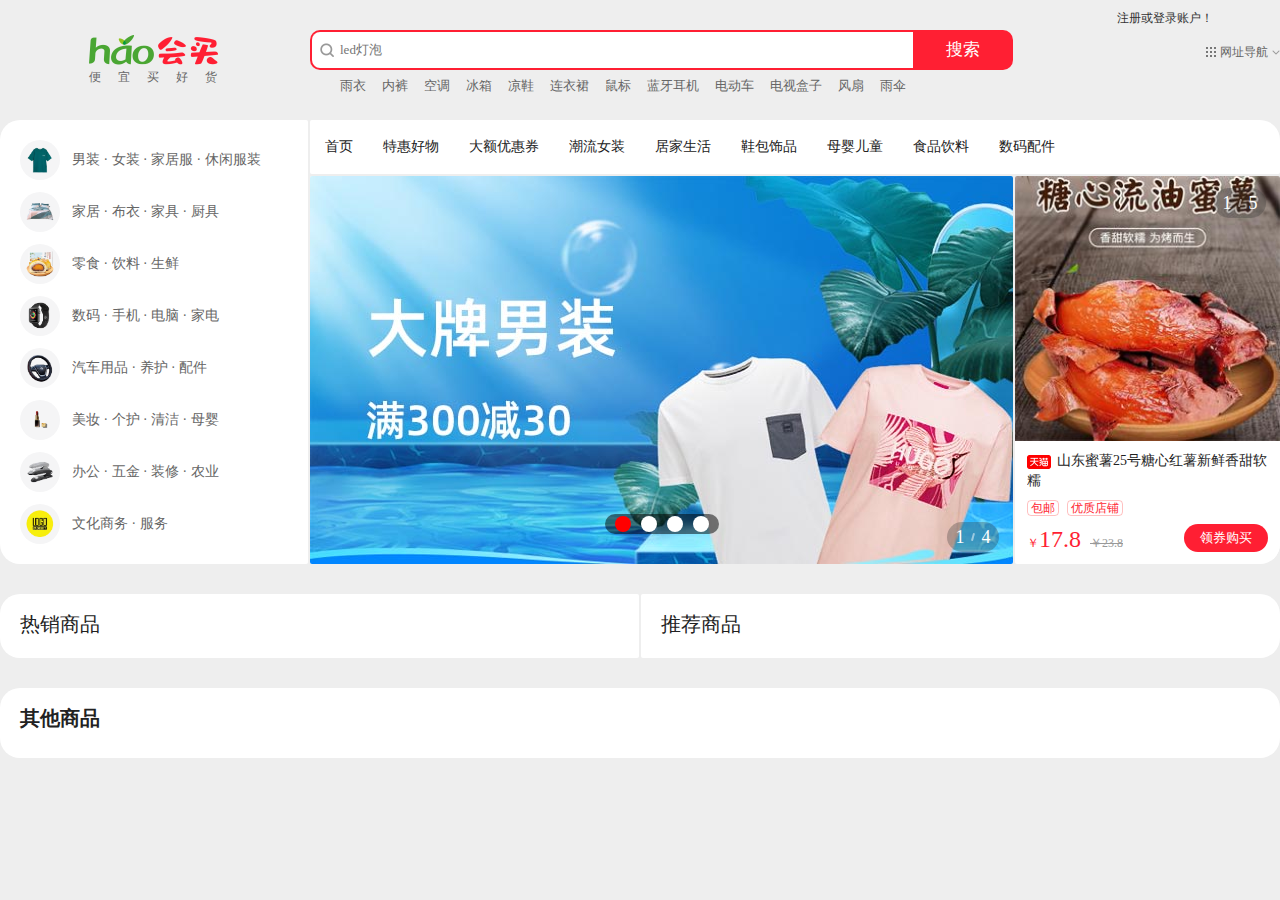
<file: FrontEnd/html/index.html>
<!DOCTYPE html>
<html>

<head>
    <meta charset="utf-8" />
    <title>特价_hao 123 上网导航</title>
    <!-- cSS样式重置 -->
    <link rel="stylesheet" type="text/css" href="../common/common-css/common.css" />

    <!-- —————————————————————————————————————————————————————————————————————— -->
    <!-- css 头部header样式 -->
    <link rel="stylesheet" type="text/css" href="../css/header.css" />
    <!-- css 轮播图banner样式 -->
    <link rel="stylesheet" type="text/css" href="../css/banner.css" />
    <!-- css 特价秒杀seckill样式 -->
    <link rel="stylesheet" type="text/css" href="../css/seckill.css" />
    <!-- css 热门推荐recommoned样式 -->
    <link rel="stylesheet" type="text/css" href="../css/recommend.css" />
    <!-- css 主体内容center样式 -->
    <link rel="stylesheet" type="text/css" href="../css/center.css" />
    <!-- css 底部footer样式 -->
    <link rel="stylesheet" type="text/css" href="../css/footer.css" />
</head>

<body>
    <!-- 头部header区域 -->
    <div id="header" class="header">
        <div class="header_box">
            <div class="logo">
                <a class="logo_a1" href="#">
                    <img src="../img/logo.png" />
                </a>
                <a href="#" class="logo_a2">便宜买好货</a>
            </div>
            <div class="searchDiv" style="position: relative">
                <form class="searchForm">
                    <input type="text" name="searchInput" placeholder="led灯泡" />
                    <span class="searchSpa"></span>
                    <input type="submit" value="搜索" name="searchSub" />
                </form>
                <!-- -----用户信息------ -->
                <style>
                    .userMessage {
                        position: absolute;
                        right: -200px;
                        top: -20px;
                    }
                    
                    .userMessage a:hover {
                        color: red;
                        cursor: pointer;
                    }
                </style>
                <div class="userMessage">
                    <p>
                        <span id="userAdmin" style="color: red"></span>
                    </p>
                </div>
                <!-- ------------- -->
                <div class="hotwords cf"></div>
            </div>
            <div class="navigationDiv">
                <div class="navigation">
                    <span class="icon"></span>
                    <span class="navText">网址导航</span>
                    <span class="expBtn"></span>
                </div>
                <div class="navigationBox"></div>
            </div>
        </div>
    </div>
    <!-- 头部end -->
    <!-- ------------------------------------------------------------------------ -->
    <div id="box">
        <!-- 轮播图banner区域 -->
        <div id="banner">
            <div class="banner_left fl">
                <ul class="banner_left_list"></ul>
            </div>
            <div class="banner_right fl">
                <div class="banner_right_header">
                    <div class="wrap cf"></div>
                </div>
                <div class="banner_right_left">
                    <ul class="banner_right_list"></ul>
                    <div class="bar">
                        <span class="bar_spa bar_first">1</span>
                        <span class="bar_gang"></span>
                        <span class="bar_spa bar_last">4</span>
                    </div>
                    <div class="dd">
                        <span class="fl on"></span>
                        <span class="fl"></span>
                        <span class="fl"></span>
                        <span class="fl"></span>
                    </div>
                    <div class="btn prev"></div>
                    <div class="btn next"></div>
                </div>
                <div class="banner_right_right">
                    <ul class="banner_right_right_list"></ul>
                    <div class="bar bar_right">
                        <span class="bar_spa bar_first">1</span>
                        <span class="bar_gang"></span>
                        <span class="bar_spa bar_last">5</span>
                    </div>
                    <div class="btn prev"></div>
                    <div class="btn next"></div>
                </div>
            </div>
        </div>
        <!-- 轮播图end -->
        <!-- ------------------------------------------------------------------------ -->
        <!-- 特价秒杀seckill区域 -->
        <!-- <div id="seckill">
            <div class="guochao fl">
                <div class="guochao-info">
                    <div class="guochao-inner">
                        <h2>国潮正当季</h2>
                        <div class="guochao-bg"></div>
                    </div>
                </div>
                <ul class="guochao-list"></ul>
            </div>
            <div class="seck-r fr">
                <div class="seck-t">
                    <h2>限时特价秒杀</h2>
                    <div class="miaosha">
                        <div class="time-wrap">
                            <span class="time-title">
                  距
                  <span class="time"></span> 场结束
                            </span>
                            <span class="time-datail">
                  <span>00</span>
                            <i>:</i>
                            <span>00</span>
                            <i>:</i>
                            <span>00</span>
                            </span>
                        </div>
                        <div class="progress-bar">
                            <span class="progress-first">1</span>
                            <span class="gap"></span>
                            <span class="progress-last">2</span>
                        </div>
                        <ul class="miaosha-list cf"></ul>
                        <div class="btn prev"></div>
                        <div class="btn next"></div>
                    </div>
                </div>
                <div class="seck-b">
                    <h2>发现好物</h2>
                    <ul class="seck-b-list"></ul>
                </div>
            </div>
        </div> -->
        <!-- 特价秒杀end -->
        <!-- ------------------------------------------------------------------------ -->
        <!-- 推荐recommend区域-->
        <div id="recommend">
            <div class="fl pindao">
                <h2>热销商品</h2>
                <ul class="card-list sales cf"></ul>
            </div>
            <div class="fl pindao">
                <h2>推荐商品</h2>
                <ul class="card-list commend cf"></ul>
            </div>
        </div>
        <!-- 推荐end -->
        <!-- ------------------------------------------------------------------------ -->
        <!-- 主体内容center区域 -->
        <div id="center">
            <div class="center-box">
                <h2>其他商品</h2>
                <ul class="center-list cf"></ul>
            </div>
        </div>
        <!-- 主体内容end -->
    </div>
    <!-- 底部footer区域 -->
    <div id="footer">
        <a href="#">关于我们</a>
        <a href="#">常见问题</a>
        <a href="#">反馈意见</a>
        <a href="#">全站地图</a>
        <a href="#">京ICP</a>
    </div>
    <!-- 底部end -->
</body>
<!-- JS函数执行 -->
<script src="../js/jquery.js"></script>
<script>
    if (!localStorage.getItem("username")) {
        $("#userAdmin").html(`<a href="./register.html">注册或登录账户！</a>`);
    } else {
        if (localStorage.getItem("role") == 0) {
            $("#userAdmin").html(
                "用户名:" +
                localStorage.getItem("username") +
                " " +
                " <a class='tabLogin' > 退出登录 </a>" +
                "<a href='./passmgr.html'>修改密码</a>"
            );
        } else {
            $("#userAdmin").html(`<a href="./register.html">注册或登录账户！</a>`);
            localStorage.removeItem("username");
        }
    }
    $(".tabLogin").click(function(e) {
        localStorage.removeItem("username");
        location.reload();
    });

    function commend(msg) {
        $(".commend").innerHTML = msg
            .map((el) => {
                return `<li class="card-lis">
                    <a href="./productDetail.html?id=${el.id}">
                        <img src="../img/product/${el.images}">
                        <div class="card-txt">${el.subtitle} <span>${el.detail}</span></div>
                        <div class="cen-txt">
                            <div class="cen-inner">${el.sales}人购买</div>
                        </div>
                        <div class="card-price">
                            ￥
                            <span class="card-num">${el.price}</span>
                        </div>
                    </a>
                </li>`;
            })
            .join("");
    }

    function sales(msg) {
        $(".sales").innerHTML = msg
            .map((el) => {
                return `<li class="card-lis">
                    <a href="./productDetail.html?id=${el.id}">
                        <img src="../img/product/${el.images}">
                        <div class="card-txt">${el.subtitle} <span>${el.detail}</span></div>
                        <div class="cen-txt">
                            <div class="cen-inner">${el.sales}人购买</div>
                        </div>
                        <div class="card-price">
                            ￥
                            <span class="card-num">${el.price}</span>
                        </div>
                    </a>
                </li>`;
            })
            .join("");
    }

    function Qt(msg) {
        $(".center-list").innerHTML = msg
            .map((el) => {
                return `<li>
                    <a target="_blank" xb="${el.id}" href="./productDetail.html?id=${el.id}" class="cen-a">
                        <img src="../img/product/${el.images}">
                        <div class="cen-txt">
                            <div class="cen-inner">${el.sales}人购买</div>
                        </div>
                    </a>
                    <div class="cardInfo">
                        <div class="cardTit">
                            <a target="_blank" xb="${el.id}" href="#">
                                <span>${el.subtitle}</span>
                                <span>${el.detail}</span>
                            </a>
                        </div>
                        <div class="cardPrice">
                            <a target="_blank" xb="${el.id}" href="#">
                                <span class="discount-price">
                                    <i>￥</i>
                                    ${el.price}
                                </span>
                            </a>
                        </div>
                    </div>
                </li>`;
            })
            .join("");
    }
    fetch("http://localhost:8080/product/getSalesList")
        .then((e) => e.json())
        .then((msg) => {
            sales(msg);
            _(".sales a").forEach((el) => {
                console.log(el);
            });
        });
    fetch("http://localhost:8080/product/getCommendList")
        .then((e) => e.json())
        .then((msg) => {
            commend(msg);
        });

    fetch("http://localhost:8080/product/getQtList")
        .then((e) => e.json())
        .then((msg) => {
            Qt(msg);
        });
</script>
<!-- JS公用方法 -->
<script type="text/javascript" src="../common/common-js/Database.js"></script>
<!-- 全部js -->
<script type="text/javascript" src="../js/all.js"></script>
<script type="text/javascript">
    window.onload = function() {
        /*头部header区域*/
        header();
        /*轮播图banner区域*/
        banner();
        /*seckill特价秒杀区域*/
        //seckill();
        /*recommoned热门推荐区域*/

        //recommend();
        /*center主体内容区域*/
        //center();
        /*footer底部区域*/
        footer();
    };
</script>

</html>
</file>
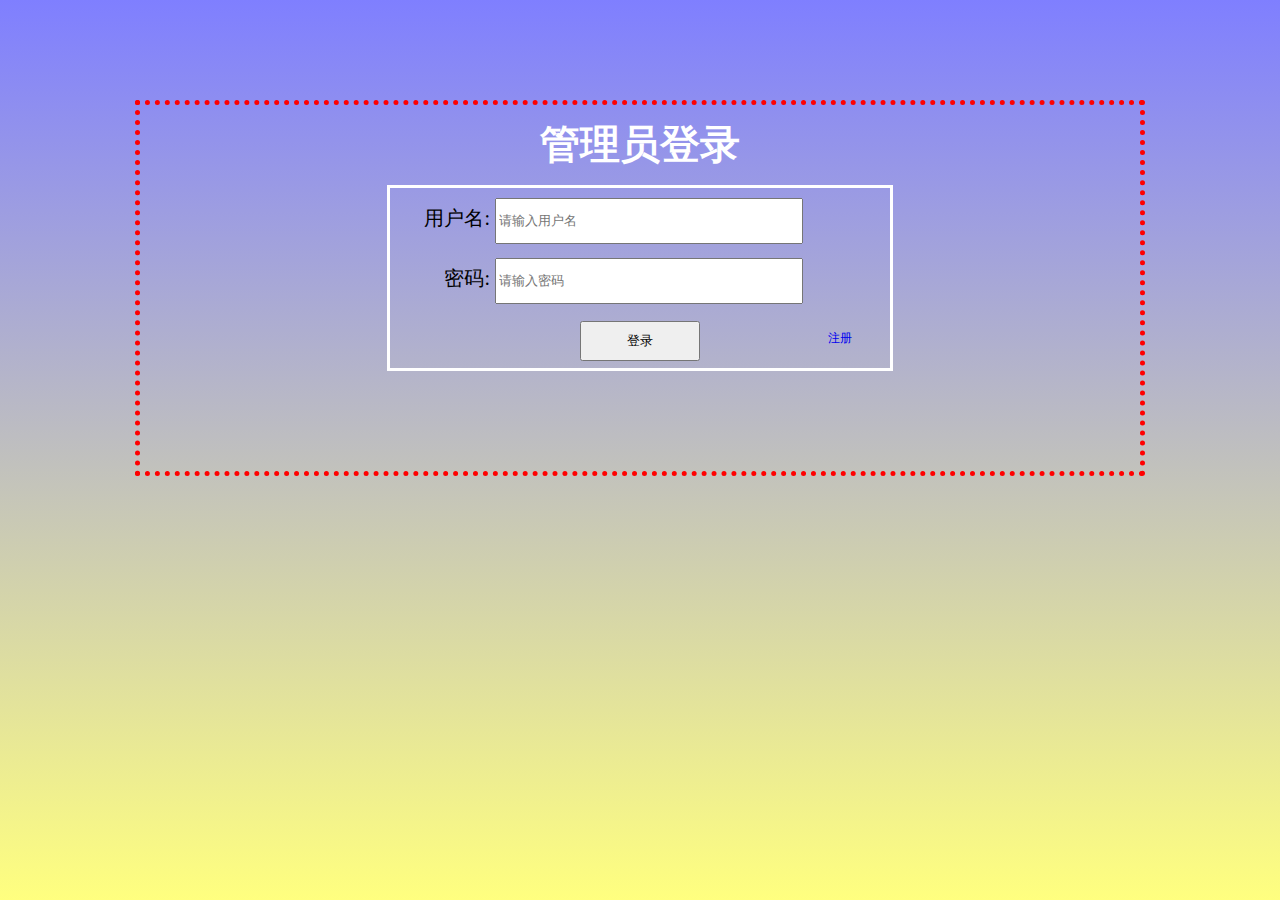
<file: FrontEnd/html/adminLogin.html>
<!DOCTYPE html>
<html lang="en">

<head>
    <meta charset="UTF-8" />
    <meta http-equiv="X-UA-Compatible" content="IE=edge" />
    <meta name="viewport" content="width=device-width, initial-scale=1.0" />
    <title>管理员登录页</title>
    <link rel="stylesheet" href="../css/rest.css" />
    <link rel="stylesheet" href="../css/common.css" />
</head>

<body>
    <main>
        <article>
            <h1>管理员登录</h1>
            <form action="#" onsubmit="return false">
                <p>
                    <label for="username">用户名:</label>
                    <input type="text" data-pattern="^[\d\w]{1,30}$" class="username" id="username" placeholder="请输入用户名" />
                </p>
                <p>
                    <label for="password">密码:</label>
                    <input type="password" data-pattern="^[\da-z]{1,30}$" class="password" id="password" placeholder="请输入密码" />
                </p>
                <p>
                    <button class="adminLogin">登录</button>
                    <a href="./register.html">注册</a>
                </p>
            </form>
        </article>
    </main>
    <script src="../js/jquery.js"></script>
    <script src="../js/common.js"></script>
    <script src="../js/adminLogin.js"></script>
</body>

</html>
</file>
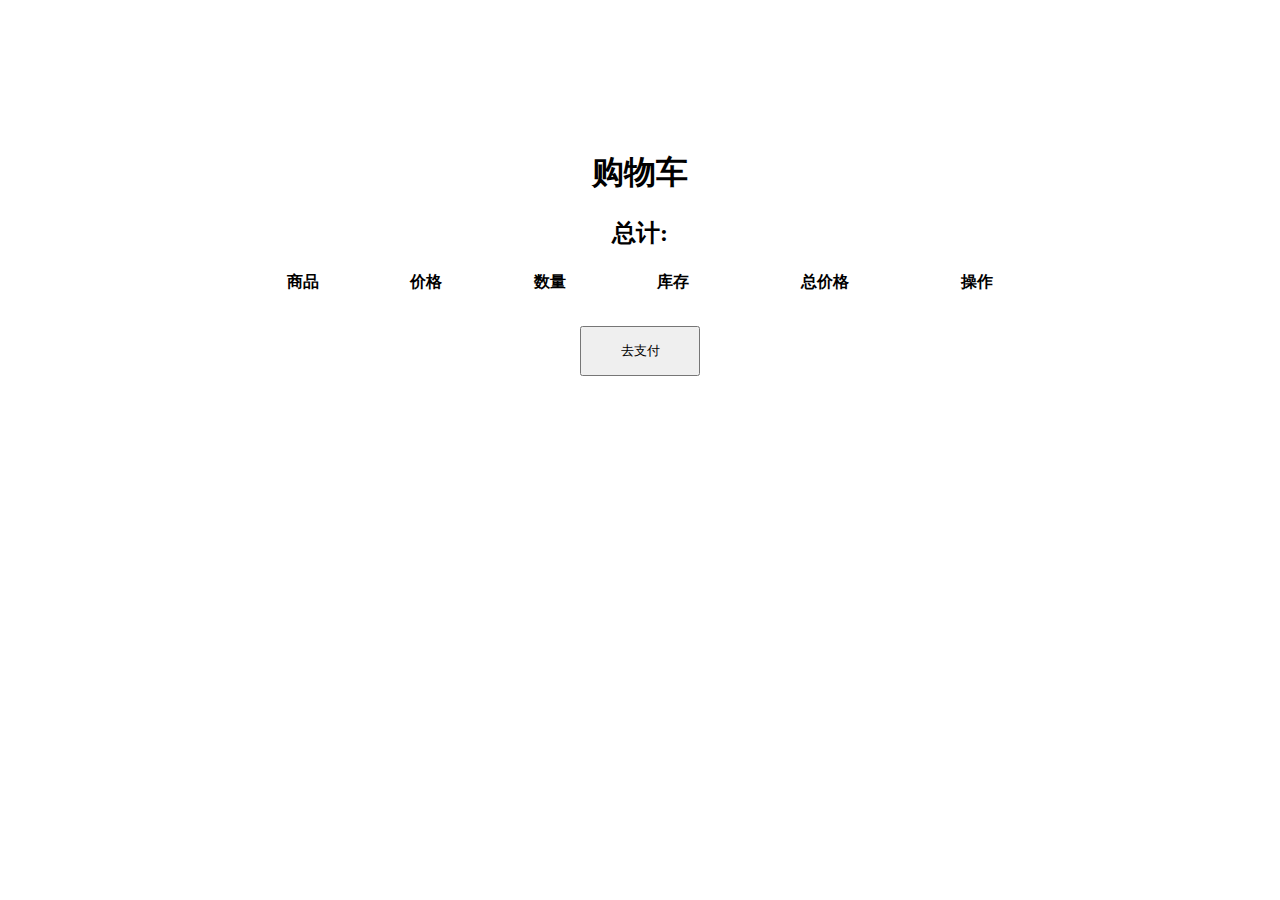
<file: FrontEnd/html/cart.html>
<!DOCTYPE html>
<html lang="en">

<head>
    <meta charset="UTF-8" />
    <meta http-equiv="X-UA-Compatible" content="IE=edge" />
    <meta name="viewport" content="width=device-width, initial-scale=1.0" />
    <title>购物车页面</title>
    <style>
        .con {
            width: 1000px;
            padding: 30px;
            margin: 100px auto;
            text-align: center;
        }
        
        table {
            width: 800px;
            margin: 0 auto;
        }
        
        td {
            border: 1px solid #ccc;
            overflow: hidden;
            width: 15%;
            text-align: center;
        }
        
        h1,
        h2 {
            text-align: center;
        }
        
        img {
            width: 100px;
            height: 100px;
        }
        
        p {
            padding: 0;
            margin: 0;
        }
        
        .num {
            width: 60px;
            height: 30px;
        }
        
        .del {
            cursor: pointer;
        }
        
        .del:hover {
            color: red;
        }
        
        .zf {
            width: 120px;
            height: 50px;
            margin-top: 30px;
            cursor: pointer;
        }
    </style>
</head>

<body>
    <div class="con">
        <h1>购物车</h1>
        <h2 class="zj">总计:</h2>
        <table>
            <tr>
                <th>商品</th>
                <th>价格</th>
                <th>数量</th>
                <th>库存</th>
                <th>总价格</th>
                <th>操作</th>
            </tr>
        </table>
        <button class="zf">去支付</button>
    </div>
    <script src="../js/jquery.js"></script>
    <script>
        $.get(
            `http://localhost:8080/cart/getUserCart?userId=${localStorage.getItem(
          "id"
        )}`,
            function(msg) {
                console.log(msg);
                $("table").append(
                    msg
                    .map((el) => {
                        return ` <tr>
                <td>
                    <img src="../img/product/${el.images}" alt="" />
                    <div class="detail">
                        商品介绍:
                        <p>${el.name}</p>
                        <p>${el.subtitle}</p>
                        <p>${el.detail}</p>
                    </div>
                </td>
                <td>
                    <h2 class="price">￥${el.price}</h2>
                </td>
                <td>
                    <input type="number" price="${el.price}" userId="${el.userId}" productId="${el.productId}" value="${el.num}" class="num" />
                    件
                </td>
                <td>
                    <h2 class="stock">${el.stock}</h2>
                </td>
                <td>
                    <h2 class="prices">￥${el.prices}</h2>
                </td>
                <td>
                    <h2 class="del" idd="${el.id}" >删除商品</h2>
                </td>
            </tr>`;
                    })
                    .join("")
                );
                const num = [];
                for (let el of msg) {
                    num.push(el.prices - 0);
                }
                $(".del").on("click", function(e) {
                    if (confirm("书否删除该商品??")) {
                        $.get(
                            `http://localhost:8080/cart/delete?id=${$(this).attr("idd")}`,
                            function(msg) {
                                if (msg) {
                                    location.reload();
                                }
                            }
                        );
                    }
                });
                $(".zj").html(
                    "总计:￥" +
                    num.reduce(function(preSum, curVal, array) {
                        return preSum + curVal;
                    }, 0)
                );
                $(".num").on("change", $(".num"), function() {
                    if (this.value - 0 <= 1) {
                        this.value = 1;
                    }
                    if (
                        this.value - 0 >=
                        $(this).parent().parent().find(".stock").html() - 0
                    ) {
                        this.value = $(this).parent().parent().find(".stock").html() - 0;
                    }

                    $.get(
                        `http://localhost:8080/cart/updateNum?num=${$(
                this
              ).val()}&productId=${$(this).attr("productid")}&userId=${$(
                this
              ).attr("userid")}`,
                        function(msg) {
                            console.log(1);
                        }
                    );
                    $.get(
                        `http://localhost:8080/cart/updatePrices?prices=${
                ($(this).val() - 0) * $(this).attr("price")
              }&productId=${$(this).attr("productid")}&userId=${$(this).attr(
                "userid"
              )}`,
                        function(ss) {
                            console.log(ss);
                            location.reload();
                        }
                    );
                });
            }
        );
    </script>
</body>

</html>
</file>
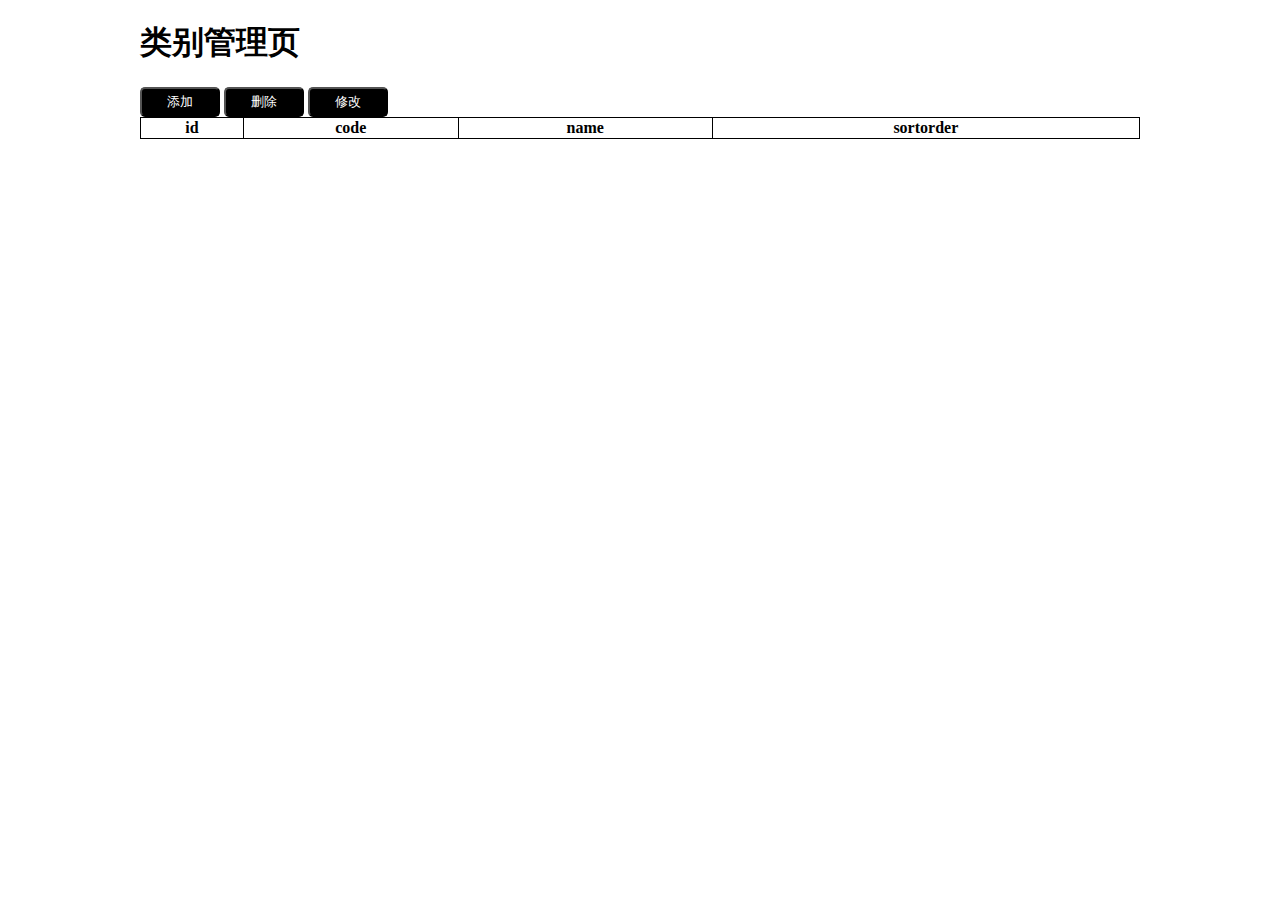
<file: FrontEnd/html/category.html>
<!DOCTYPE html>
<html lang="en">

<head>
    <meta charset="UTF-8" />
    <meta http-equiv="X-UA-Compatible" content="IE=edge" />
    <meta name="viewport" content="width=device-width, initial-scale=1.0" />
    <title>类别管理页</title>
    <style>
        .content {
            width: 1000px;
            margin: 0 auto;
        }
        
        .content>table {
            width: 100%;
            text-align: center;
        }
        
        .content>table,
        .content td,
        .content th {
            border: 1px solid #000;
            border-collapse: collapse;
        }
        
        .zz {
            position: absolute;
            left: 0;
            top: 0;
            right: 0;
            bottom: 0;
            background-color: rgba(0, 0, 0, 0.7);
            display: none;
        }
        
        .zz .con {
            width: 400px;
            height: 300px;
            background: #fff;
            margin: 0 auto;
        }
        
        .zz>div {
            display: none;
        }
        
        .zz h1 {
            text-align: center;
            padding-top: 50px;
        }
        
        .zz table {
            margin: 0 auto;
            text-align: center;
        }
        
        .zz button {
            width: 60px;
            height: 30px;
        }
        
        .zz p {
            text-align: center;
        }
        
        .hide {
            display: none !important;
        }
        
        .show {
            display: block !important;
        }
        
        button {
            width: 80px;
            height: 30px;
            background: rgb(0, 0, 0);
            color: #fff;
            border-radius: 5px;
        }
        
        button:hover {
            background-color: red;
            cursor: pointer;
        }
    </style>
</head>

<body>
    <div class="zz">
        <div class="con insert">
            <h1>添加类别</h1>
            <table>
                <tr>
                    <td>商品编号:</td>
                    <td><input type="text" class="code" /></td>
                </tr>
                <tr>
                    <td>商品名称:</td>
                    <td><input type="text" class="name" /></td>
                </tr>
                <tr>
                    <td>商品序号:</td>
                    <td><input type="text" class="sortorder" /></td>
                </tr>
            </table>
            <p>
                <button class="update">保存</button>
                <button class="cancle">取消</button>
            </p>
        </div>
        <div class="del con">
            <h1>删除类别</h1>
            <table>
                <tr>
                    <td>商品id:</td>
                    <td><input type="text" class="delInp" /></td>
                </tr>
            </table>
            <p>
                <button class="confirm">确定</button>
                <button class="cancle">取消</button>
            </p>
        </div>
        <div class="updateSet con">
            <h1>修改类别</h1>
            <table>
                <tr>
                    <td>商品id:</td>
                    <td><input type="text" class="setId" /></td>
                </tr>
                <tr>
                    <td>商品编号:</td>
                    <td><input type="text" class="setCode" /></td>
                </tr>
                <tr>
                    <td>商品名称:</td>
                    <td><input type="text" class="setName" /></td>
                </tr>
                <tr>
                    <td>商品序号:</td>
                    <td><input type="text" class="setSortorder" /></td>
                </tr>
            </table>
            <p>
                <button class="confirmSet">修改</button>
                <button class="cancle">取消</button>
            </p>
        </div>
        <!-- <div class="getMessage con">
            <h1>查看类别</h1>
            <table>
                <tr>
                    <td>商品id:</td>
                    <td><input type="text" class="delInp" /></td>
                </tr>
            </table>
            <p>
                <button class="confirm">确定</button>
                <button class="cancle">取消</button>
            </p>
        </div> -->
    </div>
    <div class="content">
        <h1>类别管理页</h1>
        <button class="add">添加</button>
        <button class="delete">删除</button>
        <button class="set">修改</button>
        <table>
            <tr>
                <th>id</th>
                <th>code</th>
                <th>name</th>
                <th>sortorder</th>
            </tr>
        </table>
    </div>
</body>
<script src="../js/jquery.js"></script>
<script>
    $.get(`http://localhost:8080/category/get`, function(msg) {
        console.log(msg);
        $(".content table").append(
            msg
            .map((el, index) => {
                //<button class="get">查看</button>
                return `<tr>
                  <td>${el.id}</td>
                  <td>${el.code}</td>
                  <td>${el.name}</td>
                  <td>${el.sortorder}</td>
              </tr>`;
            })
            .join("")
        );
        $(".add").click(function() {
            $(".zz").addClass("show");
            $(".zz>div").addClass("hide");
            $(".zz>.insert").addClass("show");
        });
        $(".delete").click(function() {
            $(".zz").addClass("show");
            $(".zz>div").addClass("hide");
            $(".zz>.del").addClass("show");
        });
        $(".set").click(function() {
            $(".zz").addClass("show");
            $(".zz>div").addClass("hide");
            $(".zz .updateSet").addClass("show");
        });
        /*
                                                        $(".get").click(function() {
                                                            $(".zz").addClass("show");
                                                            $(".zz>div").addClass("hide");
                                                            $(".zz .getMessage").addClass("show");
                                                        });
                                                        */
    });
    $(".cancle").click(function() {
        $(".zz input").each((index, el) => {
            el.value = "";
        });
        $(this).parent().parent().removeClass("show");
        $(".zz").removeClass("show");
    });
    $(".update").click(function() {
        $(this)
            .parent()
            .parent()
            .find("input")
            .each((index, el) => {
                if (el.value == "") {
                    alert("文本框不能为空！");
                    throw Error("文本框不能为空");
                } else {}
            });
        $.get(
            `http://localhost:8080/category/add?code=${$(".code").val()}&name=${$(
          ".name"
        ).val()}&sortorder=${$(".sortorder").val()}`,
            function(msg) {
                if (msg) {
                    alert("商品类别添加成功!");
                    location.reload();
                } else {
                    alert("商品类别添加失败!");
                }
            }
        );
    });
    $(".confirmSet").click(function() {
        $(this)
            .parent()
            .parent()
            .find("input")
            .each((index, el) => {
                if (el.value == "") {
                    alert("文本框不能为空！");
                    throw Error("文本框不能为空");
                } else {}
            });
        $.get(
            `http://localhost:8080/category/set?code=${$(
          ".setCode"
        ).val()}&name=${$(".setName").val()}&sortorder=${$(
          ".setSortorder"
        ).val()}&id=${$(".setId").val()}`,
            function(msg) {
                if (msg) {
                    alert("商品类别修改成功!");
                    location.reload();
                } else {
                    alert("商品类别修改失败!");
                }
            }
        );
    });
    $(".confirm").click(function() {
        $.get(
            `http://localhost:8080/category/delete?id=${$(this)
          .parent()
          .parent()
          .find(".delInp")
          .val()}`,
            function(msg) {
                if (msg) {
                    alert("商品类别删除成功!");
                    location.reload();
                } else {
                    alert("商品类别删除失败!");
                }
            }
        );
    });
</script>

</html>
</file>
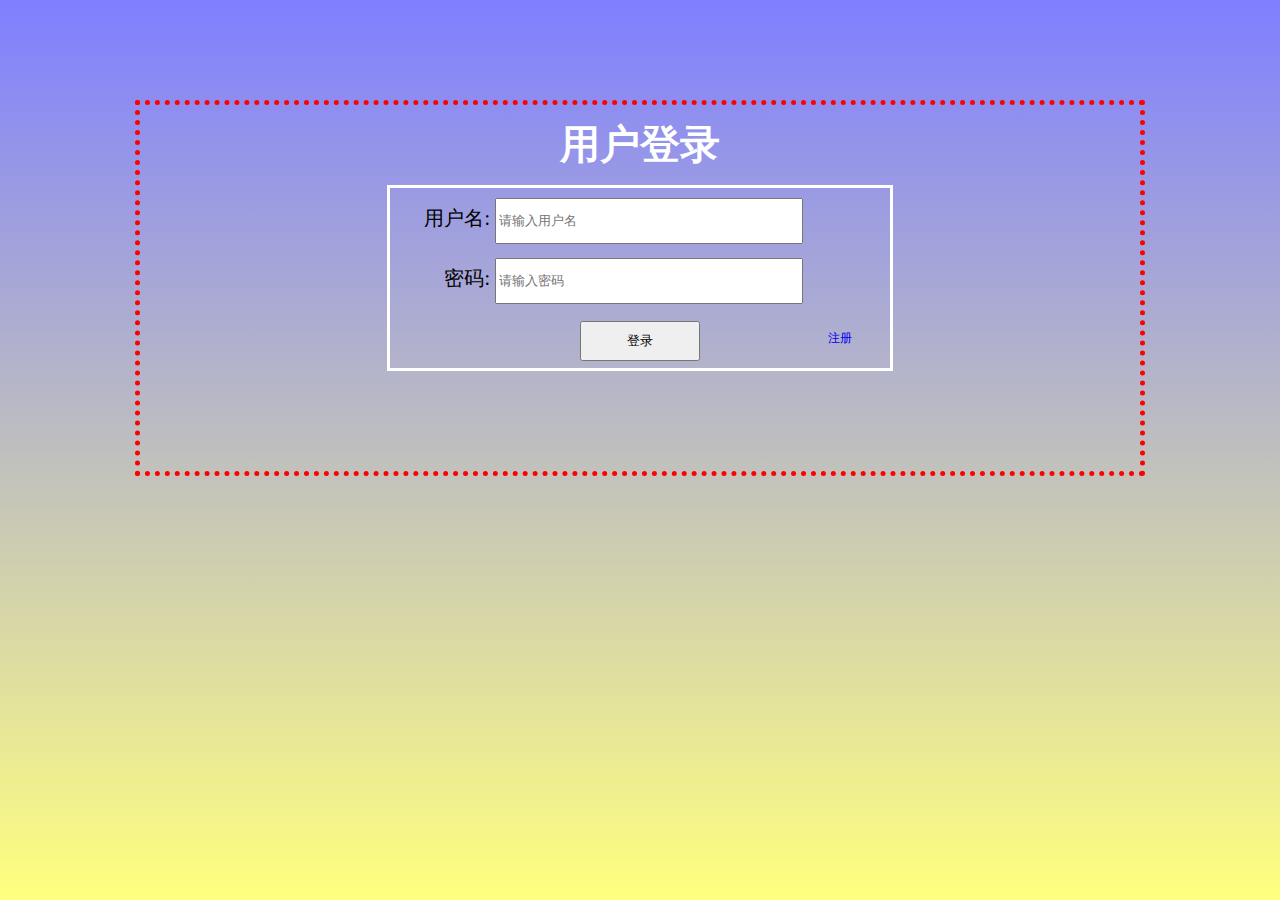
<file: FrontEnd/html/login.html>
<!DOCTYPE html>
<html lang="en">

<head>
    <meta charset="UTF-8" />
    <meta http-equiv="X-UA-Compatible" content="IE=edge" />
    <meta name="viewport" content="width=device-width, initial-scale=1.0" />
    <title>普通用户登录页</title>
    <link rel="stylesheet" href="../css/rest.css" />
    <link rel="stylesheet" href="../css/common.css" />
</head>

<body>
    <main>
        <article>
            <h1>用户登录</h1>
            <form action="#" onsubmit="return false">
                <p>
                    <label for="username">用户名:</label>
                    <input type="text" data-pattern="^[\d\w]{1,30}$" class="username" id="username" placeholder="请输入用户名" />
                </p>
                <p>
                    <label for="password">密码:</label>
                    <input type="password" data-pattern="^[\da-z]{1,30}$" class="password" id="password" placeholder="请输入密码" />
                </p>
                <p>
                    <button class="login">登录</button>
                    <a href="./register.html">注册</a>
                </p>
            </form>
        </article>
    </main>
    <script src="../js/jquery.js"></script>
    <script src="../js/common.js"></script>
    <script src="../js/login.js"></script>
</body>

</html>
</file>
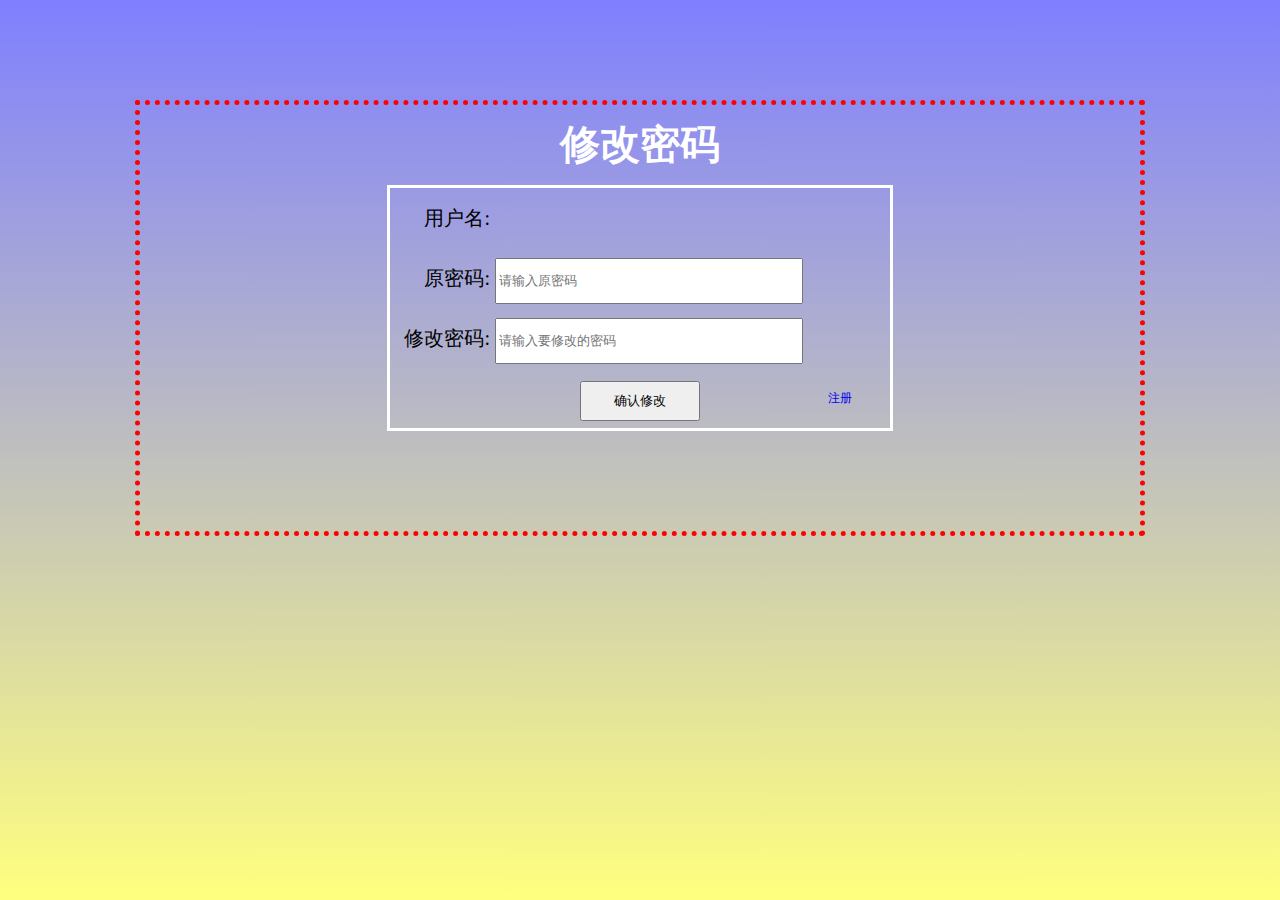
<file: FrontEnd/html/passmgr.html>
<!DOCTYPE html>
<html lang="en">

<head>
    <meta charset="UTF-8" />
    <meta http-equiv="X-UA-Compatible" content="IE=edge" />
    <meta name="viewport" content="width=device-width, initial-scale=1.0" />
    <title>修改密码</title>
    <link rel="stylesheet" href="../css/rest.css" />
    <link rel="stylesheet" href="../css/common.css" />
</head>

<body>
    <main>
        <article>
            <h1>修改密码</h1>
            <form action="#" onsubmit="return false">
                <p>
                    <label>用户名:</label>
                    <span class="user"></span>
                </p>
                <p>
                    <label for="password">原密码:</label>
                    <input type="password" data-pattern="^[\da-z]{1,30}$" class="password" id="password" placeholder="请输入原密码" />
                </p>
                <p>
                    <label for="confirm_setPass">修改密码:</label>
                    <input type="password" data-pattern="^[\da-z]{1,30}$" class="setPass" id="confirm_setPass" placeholder="请输入要修改的密码" />
                </p>
                <p>
                    <button class="confirm_setPass">确认修改</button>
                    <a href="./register.html">注册</a>
                </p>
            </form>
        </article>
    </main>
    <script src="../js/jquery.js"></script>
    <script>
        $(".user").html(localStorage.getItem("username"));
        $(".password").change(function(e) {
            $.get(
                `http://localhost:8080/user/confirmPassword?password=${$(
            this
          ).val()}&id=${localStorage.getItem("id")}`,
                function(msg) {
                    if (msg) {
                        alert("原密码输入正确!");
                    } else {
                        alert("原密码输入错误,请重新输入!");
                    }
                    localStorage.setItem("confirmPassword", msg);
                }
            );
        });
        $(".confirm_setPass").click(function(e) {
            const required_arr = [{
                element: $(".password"),
                desc: "原密码",
            }, {
                element: $(".setPass"),
                desc: "修改密码",
            }, ];
            required_arr.forEach((el) => {
                let reg = new RegExp(el.element.data("pattern"));
                if (el.element.val() === "") {
                    alert(`${el.desc}不能为空！`);
                    throw Error(`${el.desc}不能为空！`);
                }
                if (!reg.test(el.element.val())) {
                    alert(`${el.desc}验证规则错误！`);
                    throw Error(`${el.desc}验证规则错误！`);
                }
            });
            if ($(".password").val() === $(".setPass").val()) {
                alert("修改的密码不能和原密码相同!!");
                throw Error("修改的密码不能和原密码相同!!");
            }
            if (localStorage.getItem("confirmPassword") - 0) {
                console.log(localStorage.getItem("confirmPassword"));
                $.get(
                    `http://localhost:8080/user/changePassword?id=${localStorage.getItem(
              "id"
            )}&password=${$(".setPass").val()}`,
                    function(msg) {
                        if (msg) {
                            alert("密码修改成功,请重新登录!!");
                            if (localStorage.getItem("role")) {
                                location.href = "./login.html";
                            } else {
                                location.href = "./adminLogin.html";
                            }
                        } else {
                            alert("密码修改失败!");
                        }
                    }
                );
            } else {
                alert("原密码错误,请重新输入！");
            }
        });
    </script>
</body>

</html>
</file>
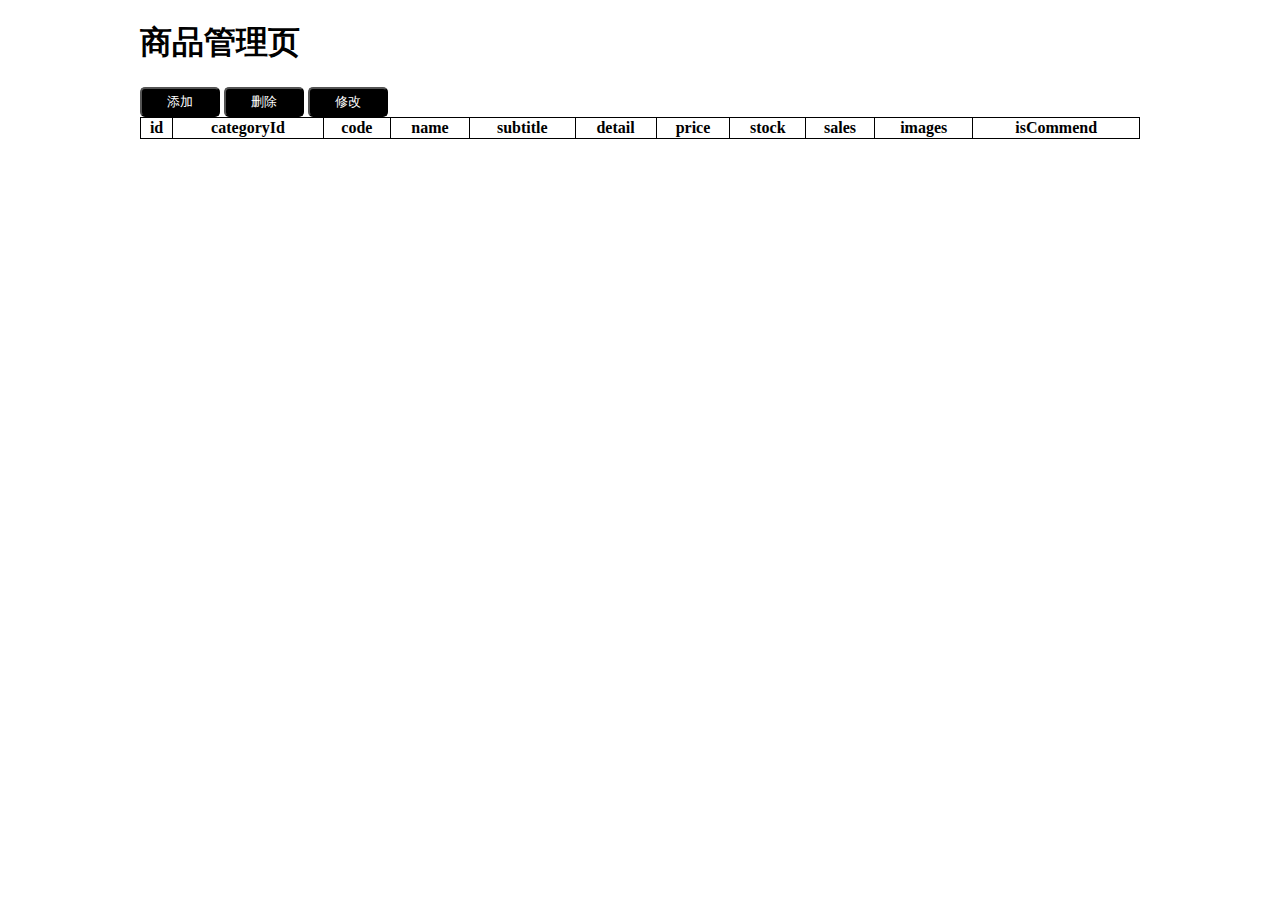
<file: FrontEnd/html/product.html>
<!DOCTYPE html>
<html lang="en">

<head>
    <meta charset="UTF-8" />
    <meta http-equiv="X-UA-Compatible" content="IE=edge" />
    <meta name="viewport" content="width=device-width, initial-scale=1.0" />
    <title>商品管理页</title>
    <style>
        .content {
            width: 1000px;
            margin: 0 auto;
        }
        
        .content>table {
            width: 100%;
            text-align: center;
        }
        
        .content>table,
        .content td,
        .content th {
            border: 1px solid #000;
            border-collapse: collapse;
        }
        
        .zz {
            position: absolute;
            left: 0;
            top: 0;
            right: 0;
            bottom: 0;
            background-color: rgba(0, 0, 0, 0.7);
            display: none;
        }
        
        .zz .con {
            width: 400px;
            padding: 100px;
            background: #fff;
            margin: 0 auto;
        }
        
        .zz>div {
            display: none;
        }
        
        .zz h1 {
            text-align: center;
            padding-top: 50px;
        }
        
        .zz table {
            margin: 0 auto;
            text-align: center;
        }
        
        .zz button {
            width: 60px;
            height: 30px;
        }
        
        .zz p {
            text-align: center;
        }
        
        .hide {
            display: none !important;
        }
        
        .show {
            display: block !important;
        }
        
        button {
            width: 80px;
            height: 30px;
            background: rgb(0, 0, 0);
            color: #fff;
            border-radius: 5px;
        }
        
        button:hover {
            background-color: red;
            cursor: pointer;
        }
        
        img {
            width: 100px;
            height: 100px;
        }
    </style>
</head>

<body>
    <div class="zz">
        <div class="con insert">
            <h1>添加商品</h1>
            <table>
                <tr>
                    <td>商品种类id:</td>
                    <td><input type="text" class="categoryId" /></td>
                </tr>
                <tr>
                    <td>商品编码:</td>
                    <td><input type="text" class="code" /></td>
                </tr>
                <tr>
                    <td>商品名称:</td>
                    <td><input type="text" class="name" /></td>
                </tr>
                <tr>
                    <td>商品副标题:</td>
                    <td><input type="text" class="subtitle" /></td>
                </tr>
                <tr>
                    <td>商品详细介绍:</td>
                    <td><input type="text" class="detail" /></td>
                </tr>
                <tr>
                    <td>商品价格:</td>
                    <td><input type="text" class="price" /></td>
                </tr>
                <tr>
                    <td>商品库存:</td>
                    <td><input type="text" class="stock" /></td>
                </tr>
                <tr>
                    <td>商品销量:</td>
                    <td><input type="text" class="sales" /></td>
                </tr>
                <tr>
                    <td>商品图片地址:</td>
                    <td><input type="text" class="images" /></td>
                </tr>
                <tr>
                    <td>商品是否推荐:</td>
                    <td>
                        是<input type="radio" value="1" checked name="commend" class="isCommend bj" /> 否

                        <input type="radio" value="0" name="commend" class="qc isCommend" />
                    </td>
                </tr>
            </table>
            <p>
                <button class="update">保存</button>
                <button class="cancle">取消</button>
            </p>
        </div>
        <div class="del con">
            <h1>删除商品</h1>
            <table>
                <tr>
                    <td>商品id:</td>
                    <td><input type="text" class="delInp" /></td>
                </tr>
            </table>
            <p>
                <button class="confirm">确定</button>
                <button class="cancle">取消</button>
            </p>
        </div>
        <div class="updateSet con">
            <h1>修改商品</h1>
            <table>
                <tr>
                    <td>商品id:</td>
                    <td><input type="text" class="idSet" /></td>
                </tr>
                <tr>
                    <td>商品种类id:</td>
                    <td><input type="text" class="categoryIdSet" /></td>
                </tr>
                <tr>
                    <td>商品编码:</td>
                    <td><input type="text" class="codeSet" /></td>
                </tr>
                <tr>
                    <td>商品名称:</td>
                    <td><input type="text" class="nameSet" /></td>
                </tr>
                <tr>
                    <td>商品副标题:</td>
                    <td><input type="text" class="subtitleSet" /></td>
                </tr>
                <tr>
                    <td>商品详细介绍:</td>
                    <td><input type="text" class="detailSet" /></td>
                </tr>
                <tr>
                    <td>商品价格:</td>
                    <td><input type="text" class="priceSet" /></td>
                </tr>
                <tr>
                    <td>商品库存:</td>
                    <td><input type="text" class="stockSet" /></td>
                </tr>
                <tr>
                    <td>商品销量:</td>
                    <td><input type="text" class="salesSet" /></td>
                </tr>
                <tr>
                    <td>商品图片地址:</td>
                    <td><input type="text" class="imagesSet" /></td>
                </tr>
                <tr>
                    <td>商品是否推荐:</td>
                    <td>
                        是<input checked type="radio" value="1" name="commendSet" class="isCommendSet bj" /> 否

                        <input type="radio" value="0" name="commendSet" class="isCommendSet qc" />
                    </td>
                </tr>
            </table>
            <p>
                <button class="confirmSet">修改</button>
                <button class="cancle">取消</button>
            </p>
        </div>
        <!-- <div class="getMessage con">
            <h1>查看类别</h1>
            <table>
                <tr>
                    <td>商品id:</td>
                    <td><input type="text" class="delInp" /></td>
                </tr>
            </table>
            <p>
                <button class="confirm">确定</button>
                <button class="cancle">取消</button>
            </p>
        </div> -->
    </div>
    <div class="content">
        <h1>商品管理页</h1>
        <button class="add">添加</button>
        <button class="delete">删除</button>
        <button class="set">修改</button>
        <table>
            <tr>
                <th>id</th>
                <th>categoryId</th>
                <th>code</th>
                <th>name</th>
                <th>subtitle</th>
                <th>detail</th>
                <th>price</th>
                <th>stock</th>
                <th>sales</th>
                <th>images</th>
                <th>isCommend</th>
            </tr>
        </table>
    </div>
</body>
<script src="../js/jquery.js"></script>
<script>
    $.get(`http://localhost:8080/product/getList`, function(msg) {
        console.log(msg);
        $(".content table").append(
            msg
            .map((el, index) => {
                return `<tr>
                  <td>${el.id}</td>
                  <th>${el.categoryId}</th>
                  <th>${el.code}</th>
                  <th>${el.name}</th>
                  <th>${el.subtitle}</th>
                  <th>${el.detail}</th>
                  <th>${el.price}</th>
                  <th>${el.stock}</th>
                  <th>${el.sales}</th>
                  <th>${el.images}<img src="../img/product/${el.images}"></th>
                  <th><input class="chk" ${
                    el.isCommend ? "checked" : ""
                  } type="checkbox" name="isCommend"></th>
              </tr>`;
            })
            .join("")
        );
        $(".add").click(function() {
            $(".zz").addClass("show");
            $(".zz>div").addClass("hide");
            $(".zz>.insert").addClass("show");
        });
        $(".delete").click(function() {
            $(".zz").addClass("show");
            $(".zz>div").addClass("hide");
            $(".zz>.del").addClass("show");
        });
        $(".set").click(function() {
            $(".zz").addClass("show");
            $(".zz>div").addClass("hide");
            $(".zz .updateSet").addClass("show");
        });
        /*
                                                                                                                                                                                                            $(".get").click(function() {
                                                                                                                                                                                                                $(".zz").addClass("show");
                                                                                                                                                                                                                $(".zz>div").addClass("hide");
                                                                                                                                                                                                                $(".zz .getMessage").addClass("show");
                                                                                                                                                                                                            });
                                                                                                                                                                                                            */
    });
    $(".cancle").click(function() {
        location.reload();
    });
    $(".update").click(function() {
        $(this)
            .parent()
            .parent()
            .find("input")
            .each((index, el) => {
                if (el.value == "") {
                    alert("文本框不能为空！");
                    throw Error("文本框不能为空");
                } else {}
            });
        $.get(
            `http://localhost:8080/product/add?categoryId=${$(
          ".categoryId"
        ).val()}&code=${$(".code").val()}&name=${$(".name").val()}&subtitle=${$(
          ".subtitle"
        ).val()}&detail=${$(".detail").val()}&price=${$(
          ".price"
        ).val()}&stock=${$(".stock").val()}&sales=${$(
          ".sales"
        ).val()}&images=${$(".images").val()}&isCommend=${$(
          ".isCommend:checked"
        ).val()}`,
            function(msg) {
                if (msg) {
                    alert("商品添加成功!");
                    location.reload();
                } else {
                    alert("商品添加失败!");
                }
            }
        );
    });
    $(".confirmSet").click(function() {
        $(this)
            .parent()
            .parent()
            .find("input")
            .each((index, el) => {
                if (el.value == "") {
                    alert("文本框不能为空！");
                    throw Error("文本框不能为空");
                }
            });
        $.get(
            `http://localhost:8080/product/set?categoryId=${$(
          ".categoryIdSet"
        ).val()}&code=${$(".codeSet").val()}&name=${$(
          ".nameSet"
        ).val()}&subtitle=${$(".subtitleSet").val()}&detail=${$(
          ".detailSet"
        ).val()}&price=${$(".priceSet").val()}&stock=${$(
          ".stockSet"
        ).val()}&sales=${$(".salesSet").val()}&images=${$(
          ".imagesSet"
        ).val()}&isCommend=${$(".isCommendSet:checked").val()}&id=${$(
          ".idSet"
        ).val()}`,
            function(msg) {
                if (msg) {
                    alert("商品修改成功!");
                    location.reload();
                } else {
                    alert("商品修改失败!");
                }
            }
        );
    });
    $(".confirm").click(function() {
        $.get(
            `http://localhost:8080/product/delete?id=${$(this)
          .parent()
          .parent()
          .find(".delInp")
          .val()}`,
            function(msg) {
                if (msg) {
                    alert("商品类别删除成功!");
                    location.reload();
                } else {
                    alert("商品类别删除失败!");
                }
            }
        );
    });
</script>

</html>
</file>
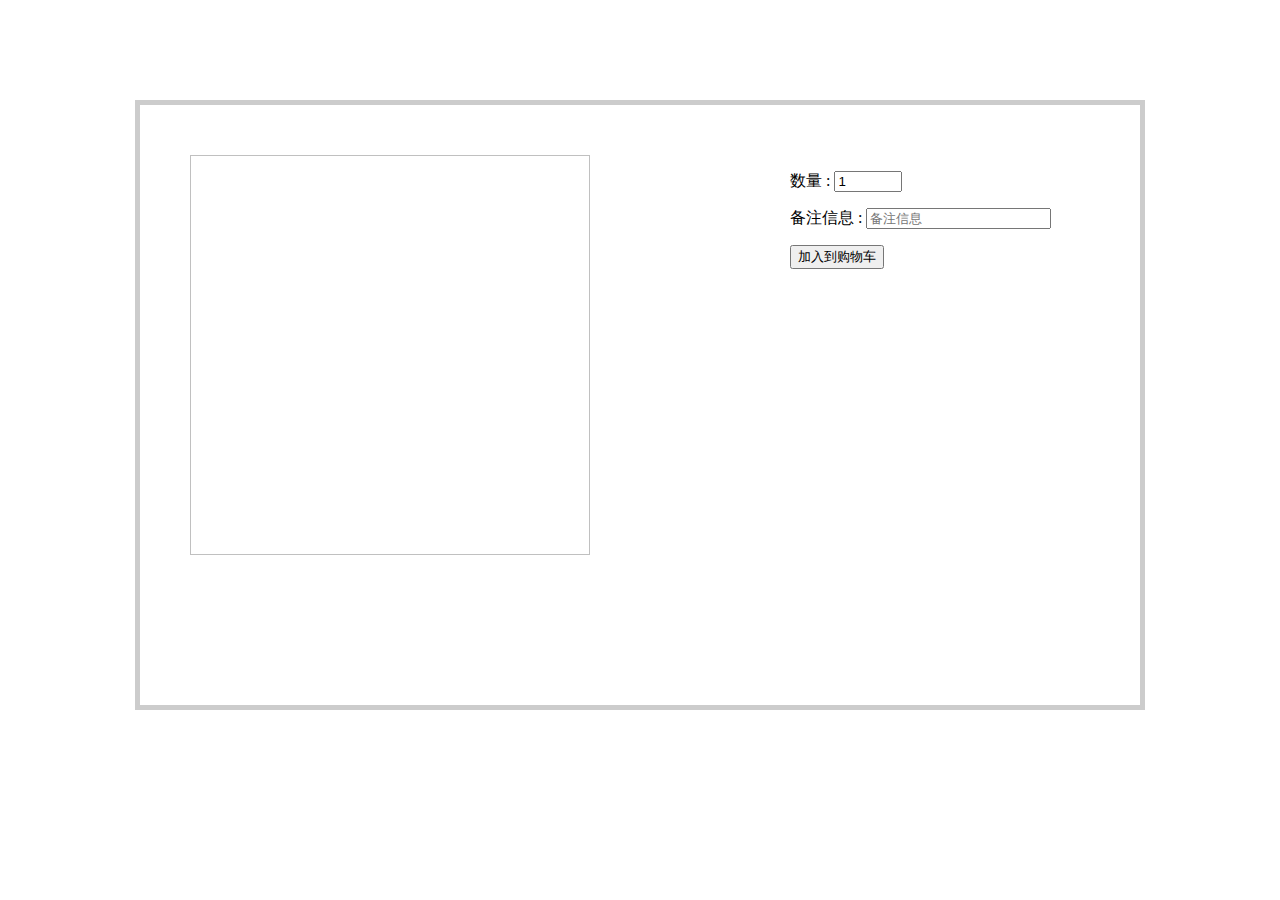
<file: FrontEnd/html/productDetail.html>
<!DOCTYPE html>
<html lang="en">

<head>
    <meta charset="UTF-8" />
    <meta http-equiv="X-UA-Compatible" content="IE=edge" />
    <meta name="viewport" content="width=device-width, initial-scale=1.0" />
    <title>商品详情页</title>
    <style>
        .con {
            width: 1000px;
            height: 600px;
            border: 5px solid #ccc;
            margin: 100px auto;
            display: flex;
            justify-content: space-between;
        }
        
        .art {
            width: 300px;
            padding: 50px;
        }
        
        img {
            width: 400px;
            height: 400px;
        }
        
        .number {
            width: 60px;
        }
        
        .subMit {
            cursor: pointer;
        }
    </style>
</head>

<body>
    <div class="con">
        <div class="fl art">
            <img class="productImg" />
        </div>
        <div class="fr art">
            <div class="message"></div>
            <div class="cartCz">
                <p>数量 : <input type="number" value="1" class="number" /></p>
                <p>
                    备注信息 :
                    <input type="text" class="remarks" placeholder="备注信息" />
                </p>
                <button class="subMit">加入到购物车</button>
            </div>
        </div>
    </div>
    <script src="../js/jquery.js"></script>
    <script>
        const url = location.search;
        let ID = url.substr(1).split("=")[1];
        console.log(ID);
        $.get(
            `http://localhost:8080/product/getDqProduct?id=${ID}`,
            function(msg) {
                console.log(msg);
                $(".productImg").attr("src", "../img/product/" + msg.images);
                $(".message").html(`
                    <h3 class="title">${msg.name}</h3>
                    <p class="subtitle">${msg.subtitle}</p>
                    <p class="detail">商品详情:${msg.detail}</p>
                    <p class="price">商品价格:￥${msg.price}</p>
                    <p class="sales">商品销量:${msg.sales}</p>
                    <p class="stock">商品库存:${msg.stock}</p>
                `);
                $(".number").change(function(e) {
                    console.log(this, this.value);
                    if (this.value - 0 <= 1) {
                        this.value = 1;
                    }
                    if (this.value - 0 >= msg.stock) {
                        this.value = msg.stock;
                    }
                });
                $(".subMit").click(function(e) {
                    console.log(
                        localStorage.getItem("username"),
                        localStorage.getItem("role")
                    );
                    if (!localStorage.getItem("username") ||
                        localStorage.getItem("role") == 1
                    ) {
                        alert("请返回首页登录!");
                        throw Error("请返回首页登录!");
                    }
                    $.get(
                        `http://localhost:8080/cart/add?userId=${localStorage.getItem(
                "id"
              )}&productId=${msg.id}&num=${$(".number").val()}&price=${
                msg.price
              }&prices=${msg.price * 1 * $(".number").val()}&remarks=${$(
                ".remarks"
              ).val()}`,
                        function(msg) {
                            console.log(msg);
                            if (msg) {
                                alert("加入购物车成功!");
                                if (confirm("是否跳转到购物车？？")) {
                                    location.href = "./cart.html";
                                }
                            } else {
                                alert("加入购物车失败!");
                            }
                        }
                    );
                });
            }
        );
    </script>
</body>

</html>
</file>
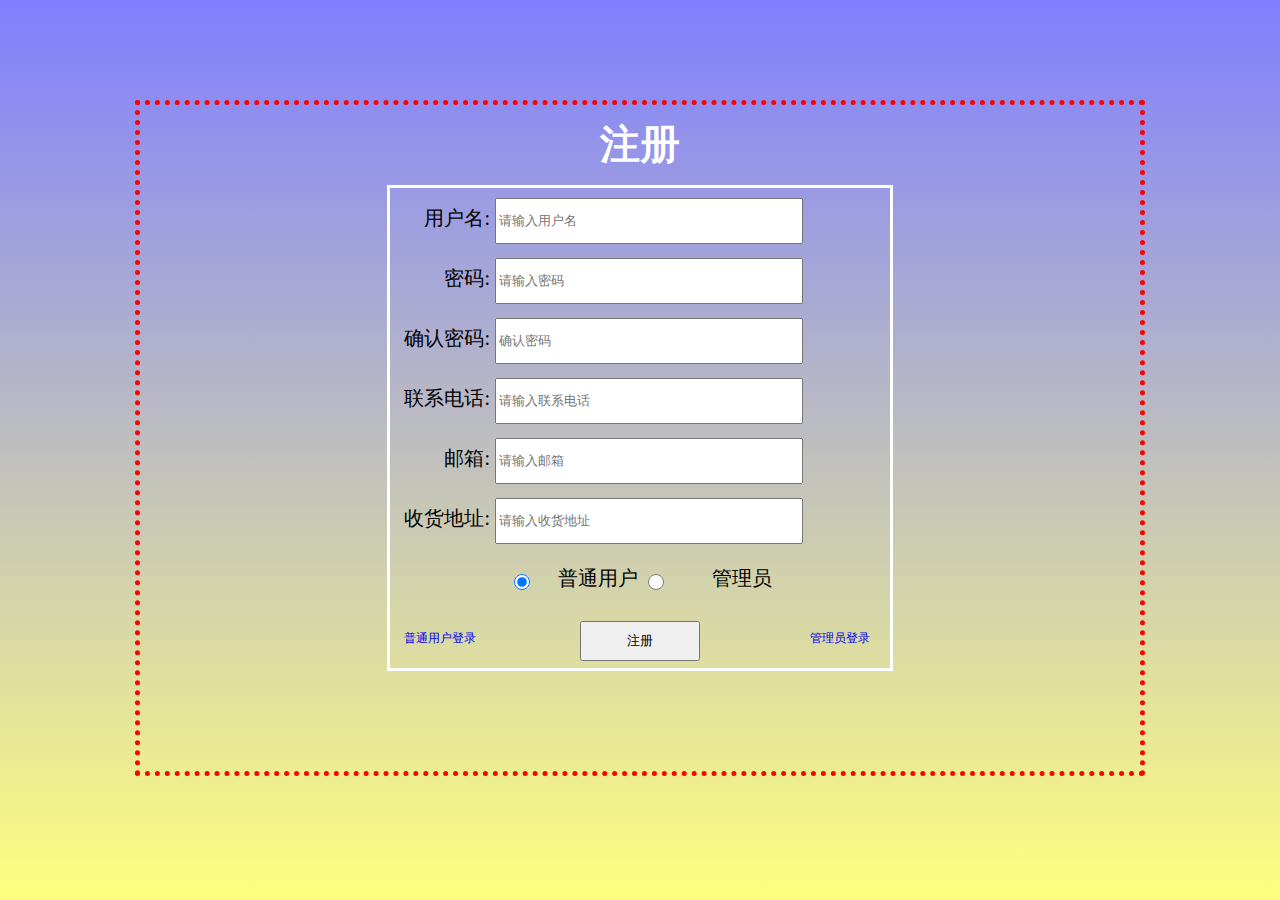
<file: FrontEnd/html/register.html>
<!DOCTYPE html>
<html lang="en">

<head>
    <meta charset="UTF-8" />
    <meta http-equiv="X-UA-Compatible" content="IE=edge" />
    <meta name="viewport" content="width=device-width, initial-scale=1.0" />
    <title>管理员/普通用户 注册页</title>
    <link rel="stylesheet" href="../css/rest.css" />
    <link rel="stylesheet" href="../css/common.css" />
</head>

<body>
    <main>
        <article>
            <h1>注册</h1>
            <form action="#" onsubmit="return false">
                <p>
                    <label for="username">用户名:</label>
                    <input type="text" class="username" data-pattern="^[\d\w]{1,30}$" id="username" placeholder="请输入用户名" />
                </p>
                <p>
                    <label for="password">密码:</label>
                    <input type="password" data-pattern="^[\da-z]{1,30}$" class="password" id="password" placeholder="请输入密码" />
                </p>
                <p>
                    <label for="notarize">确认密码:</label>
                    <input type="password" class="confirm" id="notarize" placeholder="确认密码" />
                </p>
                <p>
                    <label for="url">联系电话:</label>
                    <input type="text" id="phone" data-pattern="^1[2-9][\d]{9}$" class="phone" placeholder="请输入联系电话" />
                </p>
                <p>
                    <label for="email">邮箱:</label>
                    <input type="email" id="email" data-pattern="^[\d\w]{2,10}@[\da-z]{2,10}\.(com|cn|net|org)$" class="email" placeholder="请输入邮箱" />
                </p>
                <p>
                    <label for="url">收货地址:</label>
                    <input type="text" data-pattern="^.{1,30}$" id="url" class="url" placeholder="请输入收货地址" />
                </p>
                <p style="text-align: center">
                    <input checked type="radio" name="admin" id="login" value="0" />
                    <label for="login">普通用户</label>
                    <input type="radio" name="admin" id="adminlogin" value="1" />
                    <label for="adminlogin">管理员</label>
                </p>
                <p>
                    <button class="register">注册</button>
                    <a href="./login.html">普通用户登录</a>
                    <a href="./adminLogin.html">管理员登录</a>
                </p>
            </form>
        </article>
    </main>
    <script src="../js/jquery.js"></script>
    <script src="../js/common.js"></script>
    <script src="../js/register.js"></script>
</body>

</html>
</file>
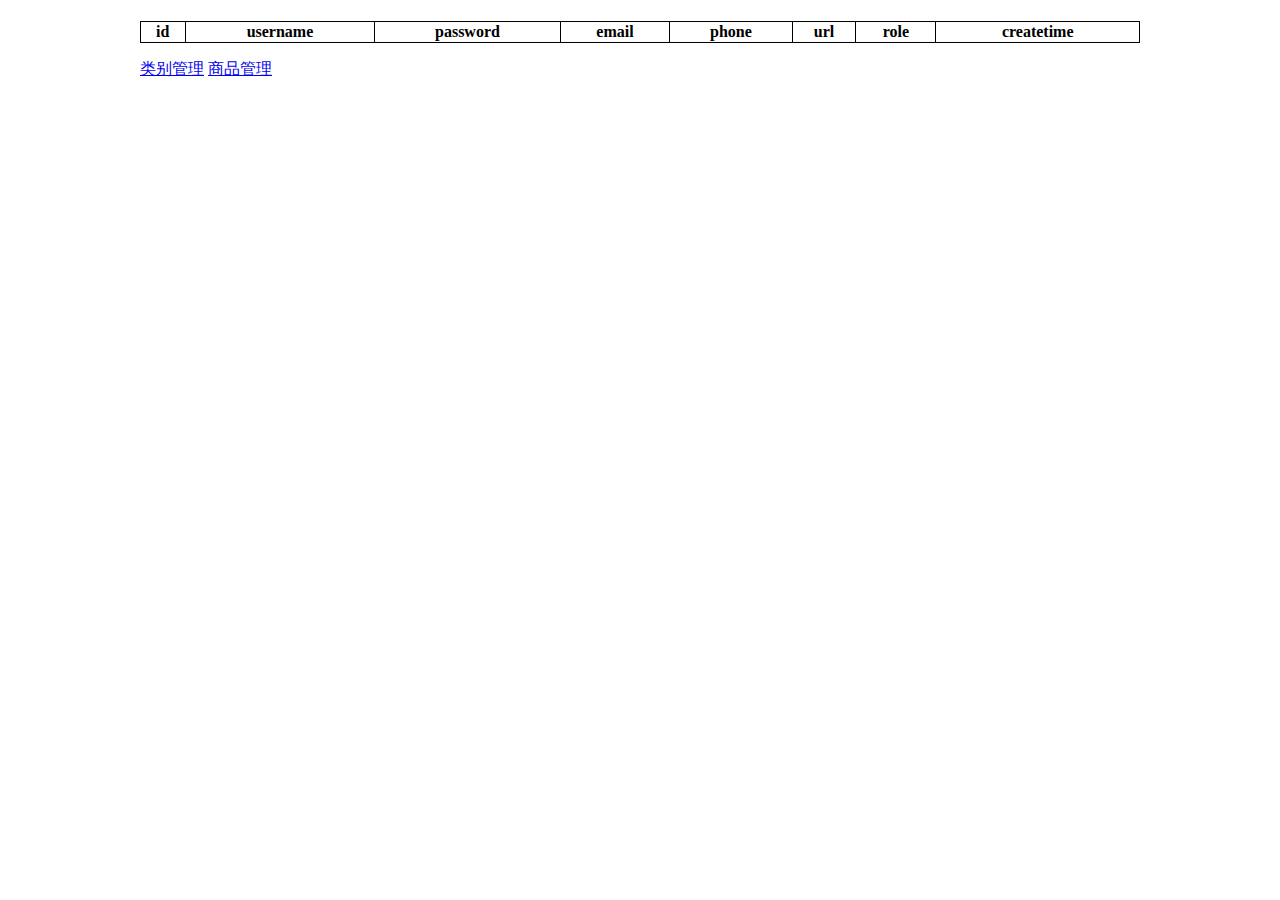
<file: FrontEnd/html/usermgr.html>
<!DOCTYPE html>
<html lang="en">

<head>
    <meta charset="UTF-8" />
    <meta http-equiv="X-UA-Compatible" content="IE=edge" />
    <meta name="viewport" content="width=device-width, initial-scale=1.0" />
    <title>管理员页面</title>
    <style>
        #content {
            width: 1000px;
            margin: 0 auto;
        }
        
        table {
            width: 100%;
        }
        
        table,
        td,
        th {
            border: 1px solid #000;
            border-collapse: collapse;
        }
    </style>
</head>

<body>
    <div id="content">
        <h1></h1>
        <table>
            <tr>
                <th>id</th>
                <th>username</th>
                <th>password</th>
                <th>email</th>
                <th>phone</th>
                <th>url</th>
                <th>role</th>
                <th>createtime</th>
            </tr>
        </table>
        <p>
            <a href="category.html">类别管理</a>
            <a href="product.html">商品管理</a>
        </p>
    </div>
</body>
<script src="../js/jquery.js"></script>
<script>
    $.get(`http://localhost:8080/user/getData`, function(msg) {
        console.log(msg);
        if (msg) {
            $("h1").html(
                "管理员:" + localStorage.getItem("username") + "的用户信息列表"
            );
            $("table").append(
                msg
                .map((el, index) => {
                    if (el.role == 0) {
                        return `<tr>
                      <td>${el.id}</td>
                      <td>${el.username}</td>
                      <td>${el.password}</td>
                      <td>${el.email}</td>
                      <td>${el.phone}</td>
                      <td>${el.url}</td>
                      <td>${el.role}</td>
                      <td>${el.createtime}</td>
                  </tr>`;
                    }
                })
                .join("")
            );
        }
    });
</script>

</html>
</file>
<file: FrontEnd/common/common-css/common.css>
* {
    padding: 0;
    margin: 0;
    font-size: 12px;
}

a {
    text-decoration: none;
    color: #333;
}


i {
    font-style: normal;
}

ul,
li,
ol,
dl,
dd,
dt {
    list-style: none;
}

.cf::after {
    content: '';
    display: block;
    width: 0;
    height: 0;
    clear: both;
}

.fl {
    float: left;
}

.fr {
    float: right;
}
#box{
    width: 1280px;
    margin: 0 auto;
    position: relative;
}
</file>
<file: FrontEnd/css/header.css>
input{
	outline: none;
}
body{
    background: #eee;
}

.header{
	position: absolute;
    width: 100%;
    height: 90px;
    padding-top: 30px;
    z-index: 999;
}
.header_fixed{
    position: fixed;
    background: #fff;
    box-shadow: 0 2px 10px 0 rgba(0,0,0,.1);
    padding-top: 20px;
    width: 100%;
    height: 60px;
    z-index: 999;
}
.header_box{
    width: 1280px;
    margin: 0 auto;
}
.logo{
	position: relative;
    float: left;
    width: 221px;
    padding-top: 5px;
    padding-left: 89px;
    overflow: hidden;
}
.logo_a1{
	display: block;
    height: 30px;
    line-height: 30px;
}
.logo_a1 img{
	width: auto;
	height: 100%;
}
.logo_a2{
	display: block;
    margin-top: 4px;
    height: 17px;
    line-height: 17px;
    font-family: PingFangSC-Light;
    font-size: 12px;
    color: #666;
    letter-spacing: 17px;
}
.searchDiv{
    position: relative;
    float: left;
    width: 703px;
    padding-bottom: 10px;
}
.searchForm{
	overflow: hidden;
}
input[name="searchInput"]{
	float: left;
    width: 573px;
    height: 36px;
    padding-left: 28px;
    line-height: 36px;
    background: #fff;
    border: 2px solid #ff1f33;
    border-right-width: 0;
    border-top-left-radius: 10px;
    border-bottom-left-radius: 10px;
    font-family: MicrosoftYaHei;
    font-size: 13px;
    color: #222;
}
.searchSpa{
	position: absolute;
    left: 9px;
    top: 12px;
    width: 16px;
    height: 16px;
    background: url('../img/search.png');
    background-size: 16px 16px;
}
input[name="searchSub"]{
	float: left;
    width: 100px;
    height: 40px;
    background: #ff1f33;
    border-radius: 0 10px 10px 0;
    font-family: MicrosoftYaHei;
    font-size: 17px;
    color: #fff;
    line-height: 40px;
    border: 0;
    cursor: pointer;
    text-align: center;
}
input[name="searchSub"]:hover{
	background: #eb1f33;
}
.hotwords{
	position: absolute;
    left: 30px;
    top: 49px;
}
.word{
	float: left;
    padding-right: 16px;
    font-family: MicrosoftYaHei;
    font-size: 13px;
    color: #666;
    line-height: 13px;
}
.word:hover{
	color: red;
}
.navigationDiv{
	float: right;
    width: 81px;
    padding-top: 16px;
    position: relative;
    color: palegoldenrod;
    cursor: pointer;
}
.navigation{
	margin-right: -2px;
    cursor: pointer;
    float: right;
    line-height: 12px;
    padding-bottom: 20px;
    font-family: MicrosoftYaHei;
    font-size: 13px;
    color: #666;
}
.icon{
	float: left;
    width: 12px;
    height: 12px;
    margin-right: 3px;
    background: url('../img/navs.png');
    background-size: 12px 12px;
}
.navText{
	float: left;
    margin-right: 2px;
}
.expBtn{
	transition: .5s;
    float: left;
    width: 12px;
    height: 12px;
    background: url('../img/bom.png');
    background-size: 12px 12px;
}
.navigationDiv:hover .expBtn{
	transform: rotate(180deg);
}
.navigationBox{
	overflow: hidden;
	display: none;
	position: absolute;
	top: 38px;
	right: 0;
	width: 259px;
	height: 449px;
	background: #fff;
	box-shadow: 0 2px 10px 0 rgba(0,0,0,.1);
	border-radius: 12px;
}
.item{
	position: relative;
	overflow: hidden;
	padding: 20px 20px 4px;
}
.title{
    position: absolute;
    left: 20px;
    top: 50%;
    transform: translateY(-50%);
    width: 26px;
    padding-right: 16px;
    font-family: MicrosoftYaHei;
    font-size: 13px;
    color: #666;
    text-align: justify;
    line-height: 19px;
}
.navList{
	overflow: hidden;
padding-left: 42px;
}

.pindao_a{
	float: left;
	width: 39px;
	font-family: MicrosoftYaHei;
	font-size: 13px;
	color: #333;
	text-align: center;
	line-height: 13px;
	margin-right: 5px;
	margin-bottom: 16px;
}
.pindao_a:hover{
	color: red;
}
.navigationDiv:hover .navigationBox{
	display: block;
}
</file>
<file: FrontEnd/css/banner.css>
#banner{
	overflow: hidden;
	padding-top: 120px;
	width: 100%;
}
.banner_left{
	width: 308px;
	margin-right: 2px;
	height: 444px;
	background: #fff;
	border-radius: 20px 2px 2px 20px;
}
.banner_right{
	overflow: hidden;
	width: 970px;
	height: 444px;
}
.banner_left_list{
	padding: 16px 0 12px 16px;
}
.banner_left_list>li{
	overflow: hidden;
	padding: 4px 0 4px 4px;
	margin-bottom: 4px;
	height: 40px;
	border-radius: 100px 0 0 100px;
}
.banner_left_list>li:hover{
	background: rgba(255,31,51,.1);
}
.banner_left_list img{
	float: left;
	width: 40px;
	height: 40px;
	border-radius: 50%;
	background: #f5f5f6;
}
.banner_left_list div{
	overflow: hidden;
	float: left;
	margin-left: 12px;
	width: 208px;
	height: 40px;
	font-family: MicrosoftYaHei;
	font-size: 14px;
	color: #666;
	text-align: justify;
	line-height: 40px;
}
.menu_a{
	color: #666;
	text-decoration: none;
	font-size: 14px;
}
.menu_a:hover{
	color: #ff1f33;
}
.menu_spa{
	float: left;
	margin: -4px 4px 0;
	font-size: 14px;
}
.banner_right_header{
	overflow: hidden;
	height: 54px;
	margin-bottom: 2px;
	background: #fff;
	border-radius: 2px 20px 2px 2px;
}
.banner_right_left{
    position: relative;
    float: left;
    overflow: hidden;
    width: 703px;
    height: 388px;
    background: #fff;
    border-radius: 2px;
}
.banner_right_right{
	overflow: hidden;
	position: relative;
	float: left;
	width: 265px;
	height: 388px;
	margin-left: 2px;
	background: #fff;
	border-radius: 2px 2px 20px;
}
.wrap>a{
	float: left;
	padding: 0 15px;
	font-family: PingFangSC-Medium;
	font-size: 14px;
	color: #222;
	text-align: justify;
	line-height: 54px;
}
.wrap>a:hover{
	color: #ff1f33;
}
.bar{
	position: absolute;
	right: 14px;
	bottom: 12px;
	width: 52px;
	height: 30px;
	line-height: 30px;
	font-family: DINRoundPro-Medium;
	font-size: 18px;
	color: #fff;
	letter-spacing: 0;
	text-align: center;
	background: rgba(51,51,51,.3);
	border-radius: 15px;
}
.bar_right{
	top: 12px;
	bottom: auto;
	z-index: 5;
}
.bar_gang{
	position: relative;
	top: -2px;
	transform: rotate(15deg);
	display: inline-block;
	width: 2px;
	margin: 0 3px;
	height: 8px;
	background: #fff;
	opacity: .5;
}
.bar_spa{
	font-size: 18px;
}
.btn{
	position: absolute;
	display: none;
	top: 50%;
	width: 25px;
	height: 50px;
	cursor: pointer;
	z-index: 4;
	background: no-repeat url('../img/prev.png') center;
	background-size: cover;
	transform: translateY(-50%);
}
.dd{
	width: 114px;
	height: 18px;
	padding-top: 2px;
	border-radius: 10px;
	position: absolute;
	bottom: 30px;
	left: 50%;
	margin-left: -57px;
	background: rgba(0, 0, 0, 0.5);
}
.dd span{
	border-radius: 50%;
	width: 16px;
	height: 16px;
	background: #fff;
	margin-left: 10px;
	cursor: pointer;
}
.dd span:hover{
	background: red;
}
.dd .on{
	background: red;
}
.next{
	right: 0;
	background: url('../img/next.png') no-repeat center;
	background-size: cover;
}
.prev{
	left: 0;
}
.banner_right_left:hover .btn{
	display: block;
}
.banner_right_right:hover .btn{
	display: block;
}
.banner_right_list{
	position: absolute;
	top: 0;
	left: -0px;
	overflow: hidden;
	width: 3515px;
	height: 100%;
}
.banner_right_list>li{
    float: left;
    width: 703px;
    height: 100%;
}
.banner_right_list a{
	display: block;
	width: 100%;
	height: 100%;
}
.banner_right_list img{
	width: 100%;
	height: 100%;
}
.banner_right_right_list{
	width: 100%;
	height: 100%;
	position: relative;
}
.banner_right_right_list>li{
	position: absolute;
	left: 0;
	top: 0;
	opacity: 0;
	transition: opacity 1s ease-in-out 0s;
	width: 265px;
	height: 100%;
	z-index: 0;
}
.banner_right_right_list .lis_on{
	opacity: 1;
	z-index: 3;
}
.banner_right_right_a{
	display: block;
	overflow: hidden;
	height: 265px;
}
.banner_right_right_a>img{
	transition: all 300ms ease-in-out 0s;
	width: 100%;
	height: 100%;
}
.banner_right_right_a:hover img{
	transform: scale(1.12);
}
.card_info{
	padding: 0 12px;
	background: #fff;
}
.card_a{
	display: block;
	overflow: hidden;
	height: 40px;
	margin: 10px 0 9px;
	line-height: 20px;
}
.card_a img{
	vertical-align: middle;
	width: auto;
	height: 14px;
	border-radius: 2px;
	margin-right: 3px;
	margin-top: -1px;
}
.card_a:hover span{
	color: #ff1f33;
}
.card_a span{
	font-family: MicrosoftYaHei;
	font-size: 14px;
	color: #222;
	text-align: justify;
	word-break: break-all;
}
.card_tag{
	overflow: hidden;
	height: 16px;
}
.card_tag span{
	float: left;
	margin-right: 8px;
	padding: 0 3px;
	border: 1px solid rgba(255,51,51,.3);
	border-radius: 4px;
	font-family: PingFangSC-Regular;
	font-size: 12px;
	color: #ff1f33;
	line-height: 14px;
}
.card_detail{
	overflow: hidden;
	margin-top: 8px;
}
.card_price{
	font-family: DINRoundPro-Medium;
	font-size: 24px;
	color: #ff1f33;
	line-height: 31px;
}
.card_price i{
	font-family: Arial-BoldMT;
	font-size: 12px;
	color: #ff1f33;
	line-height: 31px;
}
.card_initial{
	margin-left: 3px;
	font-family: MicrosoftYaHei;
	font-size: 12px;
	color: #999;
	line-height: 12px;
	text-decoration: line-through;
}
.pur_btn{
	float: right;
	width: 84px;
	height: 28px;
	line-height: 28px;
	background: #ff1f33;
	border-radius: 14px;
	text-align: center;
	font-family: FZLTZCHJW--GB1-0;
	font-size: 13px;
	color: #fff;
}
.pur_btn:hover{
	background: #eb1f33;
}
</file>
<file: FrontEnd/css/seckill.css>
#seckill{
	margin-top: 30px;
	overflow: hidden;
}
.guochao{
	overflow: hidden;
	position: relative;
	width: 308px;
	height: 632px;
	background: #f1eade;
	border-radius: 20px 2px 2px 20px;
}
.seck-r{
	width: 970px;
	margin-left: 2px;
}
.guochao-info{
	overflow: hidden;
	position: absolute;
	left: 0;
	top: 0;
	z-index: 1;
	width: 100%;
	height: 217px;
	border-radius: 0 0 40px 40px;
}
.guochao-list{
	position: absolute;
	left: 0;
	top: 160px;
	z-index: 2;
	width: 100%;
}
.guochao-inner{
	position: relative;
	width: 100%;
	height: 100%;
	background: rgba(0,0,0,.3);
}
.guochao-inner h2{
	overflow: hidden;
	height: 30px;
	padding-top: 46px;
	font-family: WD-XLLubrifontSC-Regular;
	font-weight: 700;
	font-size: 24px;
	color: #fff;
	letter-spacing: 0;
	text-align: center;
	line-height: 1;
}
.guochao-bg{
	position: absolute;
	left: 0;
	top: 0;
	width: 100%;
	height: 100%;
	z-index: -1;
	background: no-repeat url(../img/guochao.jpg) center / cover;
}
.guochao-lis{
	width: 268px;
	margin: 0 auto 20px;
	height: 98px;
	background: #fff;
	border-radius: 53px;
}
.guochao-a{
	position: relative;
	display: block;
	width: 100%;
	height: 100%;
}
.guochao-a>img{
	float: left;
	width: 90px;
	height: 90px;
	border-radius: 50%;
	margin: 4px;
}
.guochao-a-text{
	overflow: hidden;
	float: left;
	width: 142px;
	height: 40px;
	margin-top: 14px;
	margin-left: 8px;
	font-family: MicrosoftYaHei;
	font-size: 14px;
	color: #222;
	text-align: justify;
	line-height: 20px;
}
.guochao-a-text img{
	height: 16px;
	margin-right: 4px;
	vertical-align: middle;
}
.guochao-a-text:hover{
	color: #ff1f33;
}
.guochao-price{
	overflow: hidden;
	float: left;
	width: 142px;
	height: 31px;
	margin-top: 3px;
	margin-left: 8px;
}
.guochao-price span{
	font-family: Arial-BoldMT;
	font-size: 12px;
	color: #ff3b1f;
	line-height: 31px;
}
.seck-t{
	overflow: hidden;
	height: 350px;
	position: relative;
	background: #fff;
	border-radius: 2px 20px 2px 2px;
}
.seck-b{
	margin-top: 2px;
	height: 280px;
	background: #fff;
	border-radius: 2px 2px 20px;
}
.seck-t>h2{
	padding: 25px 20px 0;
	font-family: PingFangSC-Semibold;
	font-size: 20px;
	color: #222;
	letter-spacing: 0;
	line-height: 20px;
	font-weight: 400;
}
.miaosha{
	overflow: visible;
	width: 970px;
	height: 276px;
	margin-top: 15px;
	position: relative;
	float: left;
	background: #fff;
	border-radius: 2px;
}
.time-wrap{
	position: absolute;
	left: 160px;
	top: -40px;
	width: 221px;
	height: 30px;
	line-height: 30px;
	border-radius: 15px;
	background: #f0f0f0;
}
.time-title{
	float: left;
	padding-left: 16px;
	font-family: DINRoundPro-Medium;
	font-size: 14px;
	letter-spacing: 0;
	text-align: justify;
	color: #999;
}
.time{
	padding: 0 2px;
}
.time-datail{
	float: right;
	padding-top: 4px;
	padding-right: 16px;
}
.time-datail span{
	float: left;
	width: 20px;
	height: 22px;
	line-height: 22px;
	text-align: center;
	border-radius: 4px;
	font-family: DINRoundPro-Medium;
	font-size: 14px;
	color: #fff;
	letter-spacing: 0;
	background: #bbb;
}
.time-datail i{
	float: left;
	width: 10px;
	margin-top: -6px;
	text-align: center;
	color: #bbb;
}
.progress-bar{
	width: 42px;
	background: transparent;
	color: #999;
	position: absolute;
	right: 14px;
	top: -49px;
	height: 30px;
	line-height: 30px;
	font-family: DINRoundPro-Medium;
	font-size: 18px;
	border-radius: 15px;
	text-align: center;
	letter-spacing: 0;
}
.progress-first{
	font-family: DINRoundPro-Medium;
	font-size: 18px;
	color: #333;
	letter-spacing: 0;
	line-height: 14px;
}
.gap{
	position: relative;
	top: -2px;
	transform: rotate(15deg);
	display: inline-block;
	width: 2px;
	margin: 0 3px;
	height: 8px;
	opacity: .5;
	background: #999;
}
.progress-last{
	font-family: DINRoundPro-Medium;
	font-size: 18px;
	color: #999;
	line-height: 14px;
}
.miaosha:hover .btn{
	display: block;
}
.seck-b{
	margin-top: 2px;
	height: 280px;
	background: #fff;
	border-radius: 2px 2px 20px;
}
.seck-b>h2{
	padding: 20px;
	font-family: PingFangSC-Semibold;
	font-size: 20px;
	color: #222;
	letter-spacing: 0;
	line-height: 20px;
}
.seck-b-list{
	overflow: hidden;
	margin: 0 10px;
}
.seck-b-list li{
	float: left;
	width: 170px;
	height: 196px;
	margin: 0 10px;
}
.seck-b-list a{
	display: block;
}
.img-seck{
	position: relative;
	overflow: hidden;
	width: 170px;
	height: 170px;
	border-radius: 50%;
}
.img-seck img{
	width: 170px;
	height: 170px;
	transition: all 300ms ease-in-out 0s;
}
.img-seck:hover img{
	transform: scale(1.12);
}
.desc{
	overflow: hidden;
	height: 14px;
	padding-top: 12px;
	font-family: MicrosoftYaHei;
	font-size: 14px;
	color: #222;
	text-align: center;
	line-height: 14px;
}
.desc:hover{
	color: #ff1f33;
}
.miaosha-list{
	overflow: visible;
	padding: 0 10px;
	height: 100%;
	width: 999em;
	position: absolute;
	top: 0;
}
.miaosha-list>li{
	float: left;
	width: 950px;
}
.sWrap{
	position: relative;
	float: left;
	width: 170px;
	height: 256px;
	padding: 10px;
	z-index: 0;
}
.sWrap:hover{
	background: #fff;
	box-shadow: 0 2px 20px 0 rgba(0,0,0,.1);
	border-radius: 12px;
	z-index: 1;
}
.sWrap a{
	display: block;
	position: relative;
	width: 170px;
	height: 256px;
}
.sWrap img{
	width: 170px;
	height: 170px;
	border-radius: 12px;
	border: 1px solid rgba(0,0,0,.05);
}
.sWrap-title{
	overflow: hidden;
	height: 40px;
	margin-top: 5px;
	font-family: MicrosoftYaHei;
	font-size: 14px;
	color: #222;
	line-height: 20px;
}
.sWrap-title:hover{
	color:#ff1f33;
}
.prices{
	width: 170px;
	height: 28px;
	line-height: 28px;
	margin-top: 8px;
	background: no-repeat url(../img/prices.png) left / contain;
	border-radius: 6px;
}
.prices-spa{
	float: left;
	width: 115px;
	height: 100%;
	text-align: center;
	font-family: Arial-BoldMT;
	font-size: 12px;
	color: #fff;
}
.number{
	font-family: DINRoundPro-Medium;
	font-size: 24px;
	color: #fff;
}
.origin{
	float: right;
	width: 55px;
	height: 100%;
	text-align: center;
	text-decoration: line-through;
	font-family: MicrosoftYaHei;
	font-size: 13px;
	color: #999;
}
</file>
<file: FrontEnd/css/recommend.css>
#recommend{
	overflow: hidden;
	margin-top: 30px;
}
.pindao{
	position: relative;
	width: 639px;
	background: #fff;
	margin-right: 2px;
	border-radius: 2px 20px 20px 2px;
}
#recommend h2{
	padding: 20px 20px 0;
	font-family: PingFangSC-Semibold;
	font-size: 20px;
	color: #222;
	letter-spacing: 0;
	text-align: justify;
	line-height: 20px;
	font-weight: 400;
}
#recommend .pindao:first-child{
	margin-right: 2px;
	border-radius: 20px 2px 2px 20px;
}
.tar-list{
	position: absolute;
	right: 20px;
	top: 20px;
}
#recommend .pindao:last-child{
	margin: 0;
}
.card-list{
	padding: 10px 10px 14px;
}
.tar-lis a{
	position: relative;
	float: left;
	width: 78px;
	height: 18px;
	text-indent: 8px;
	border: 1px solid rgba(0,0,0,.1);
	border-radius: 10px;
	font-family: PingFangSC-Regular;
	font-size: 14px;
	color: #666;
	line-height: 18px;
	margin-left: 20px;
}
.tar-icon{
	position: absolute;
	right: 7px;
	top: 6px;
	width: 4px;
	height: 6px;
	background: no-repeat url(../img/recom.png) center / contain;
}
.tar-lis a:hover{
	color: #ff1f33;
	border-color: #ff1f33;
}
.tar-lisa:hover .tar-icon{
	background: no-repeat url(../img/comre.png) center / contain;
}
.card-lis{
	position: relative;
	z-index: 1;
	float: left;
	width: 186px;
	height: 273px;
	padding: 10px;
}
.card-lis:hover{
	background: #fff;
	box-shadow: 0 2px 20px 0 rgba(0,0,0,.1);
	border-radius: 16px;
	z-index: 2;
}
.card-lis>a{
	display: block;
	position: relative;
}
.card-lis img{
	width: 186px;
	height: 186px;
	border-radius: 12px;
	border: 1px solid rgba(0,0,0,.05);
}
.card-txt{
	overflow: hidden;
	height: 40px;
	margin-top: 5px;
	font-family: MicrosoftYaHei;
	font-size: 14px;
	color: #222;
	line-height: 20px;
}
.card-txt:hover{
	color: #ff1f33;
}
.card-price{
	margin-top: 7px;
	font-family: Arial-BoldMT;
	font-size: 12px;
	color: #ff1f33;
	line-height: 31px;
}
.card-num{
	font-family: DINRoundPro-Medium;
    font-size: 24px;
    color: #ff1f33;
    line-height: 31px;
}
}
</file>
<file: FrontEnd/css/center.css>
#center{
	overflow: hidden;
	margin-top: 30px;
	margin-bottom: 70px;
}
.center-box{
	overflow: hidden;
	background: #fff;
	border-radius: 20px;
	padding: 20px;
}
.center-box>h2{
	font-family: PingFangSC-Semibold;
	font-size: 20px;
	color: #222;
	letter-spacing: 0;
	text-align: justify;
	line-height: 20px;
}
.center-list{
	margin: 10px -10px 0;
}
.center-list>li{
	position: relative;
	z-index: 1;
	overflow: hidden;
	float: left;
	width: 232px;
	height: 323px;
	padding: 10px;
	background: #fff;
	border-radius: 16px;
}
.cen-a{
	overflow: hidden;
	position: relative;
	display: block;
	width: 232px;
	height: 232px;
	border-radius: 12px
}
.cen-a>img{
	width: 100%;
	height: 100%;
}
.cen-txt{
	position: absolute;
	right: 0;
	bottom: 0;
	z-index: 1;
	height: 18px;
	overflow: hidden;
	border-radius: 9px 2px;
}
.cen-inner{
	position: relative;
	height: 18px;
	padding: 0 6px;
	line-height: 18px;
	font-family: PingFangSC-Regular;
	font-size: 12px;
	color: #fff;
	background: #999;
	background: rgba(0,0,0,.3);
}
.cardTit{
	overflow: hidden;
	height: 40px;
	margin: 10px 0 11px;
}
.cardTit>a{
	display: block;
	width: 100%;
	height: 100%;
	line-height: 20px;
}
.cardTit span{
	font-family: MicrosoftYaHei;
	font-size: 14px;
	color: #222;
	text-align: justify;
	word-break: break-all;
}
.discount-price{
	display: inline-block;
	font-family: DINRoundPro-Medium;
	font-size: 24px;
	color: #ff1f33;
	line-height: 24px;
}
.initial-price{
	display: inline-block;
	margin-left: 4px;
	font-family: MicrosoftYaHei;
	font-size: 13px;
	color: #999;
	line-height: 13px;
	text-decoration: line-through;
}
.cardTag{
	position: relative;
	top: -4px;
	margin-left: 7px;
	display: inline-block;
	width: 36px;
	height: 14px;
	border: 1px solid rgba(255,51,51,.3);
	border-radius: 4px;
	font-family: PingFangSC-Regular;
	font-size: 12px;
	color: #ff1f33;
	line-height: 14px;
	text-align: center;
}
.discount-price i{
	font-family: Arial-BoldMT;
	font-size: 12px;
	color: #ff1f33;
}
.center-list li:hover{
	z-index: 10;
	box-shadow: 0 2px 20px 0 rgba(0,0,0,.1);
}
.cardTit:hover span{
	color: #ff1f33;
}
</file>
<file: FrontEnd/css/footer.css>
#footer{
	position: fixed;
	left: 0;
	bottom: 0;
	z-index: 11;
	width: 100%;
	height: 40px;
	margin-top: 30px;
	background: #fff;
	line-height: 40px;
	font-family: MicrosoftYaHei;
	font-size: 12px;
	text-align: center;
	display: none;
}
#footer>a{
	margin: 0 10px;
	color: #bbb;
}
</file>
<file: FrontEnd/css/common.css>
html {
    position: absolute;
    left: 0;
    top: 0;
    right: 0;
    bottom: 0;
    background-image: linear-gradient( rgba(0, 0, 255, 0.5), rgba(255, 255, 0, 0.5));
}

main {
    width: 1000px;
    margin: 100px auto;
    border: red dotted 5px;
    padding-bottom: 100px;
}

main>article h1 {
    font-size: 40px;
    font-weight: 700;
    text-align: center;
    height: 80px;
    line-height: 80px;
    color: #fff;
}

form {
    width: 500px;
    margin: 0 auto;
    border: 3px solid #fff;
}

form>p {
    height: 60px;
    line-height: 60px;
    font-size: 20px;
}

input {
    width: 300px;
    height: 40px;
    outline: 0;
}

input[type="radio"] {
    width: 16px;
    height: 16px;
    vertical-align: middle;
}

button {
    width: 120px;
    height: 40px;
    cursor: pointer;
}

button:hover {
    background-color: #fff;
}

form a {
    display: inline;
    font-size: 12px;
}

a:hover {
    color: red;
}

label {
    display: inline-block;
    width: 100px;
    text-align: right;
}

form p:last-child {
    text-align: center;
    position: relative;
}

form p:last-child a {
    position: absolute;
    left: 0;
    width: 100px;
    top: 0;
}

form p:last-child a:last-child {
    position: absolute;
    left: auto;
    right: 0;
}
</file>
<file: FrontEnd/css/rest.css>
/*css reset开始*/

html,
body {
    height: 100%;
    overflow: hidden;
}

html,
body,
h1,
h2,
h3,
h4,
h5,
h6,
p,
ul,
li {
    margin: 0px;
    padding: 0px;
    font: 14px "微软雅黑";
}

a {
    text-decoration: none;
    display: block;
}

li {
    list-style: none;
}

img {
    display: block;
}


/*css reset结束*/


/*common css开始*/

.clearfix {
    *zoom: 1;
}

.clearfix:after {
    content: "";
    display: block;
    clear: both;
}

.commonTitle {
    color: #009ee0;
    font-size: 80px;
    line-height: 0.8;
    font-weight: bold;
    letter-spacing: -5px;
}

.commonText {
    color: white;
    line-height: 1.5;
    font-size: 15px;
}


/*common css结束*/
</file>
